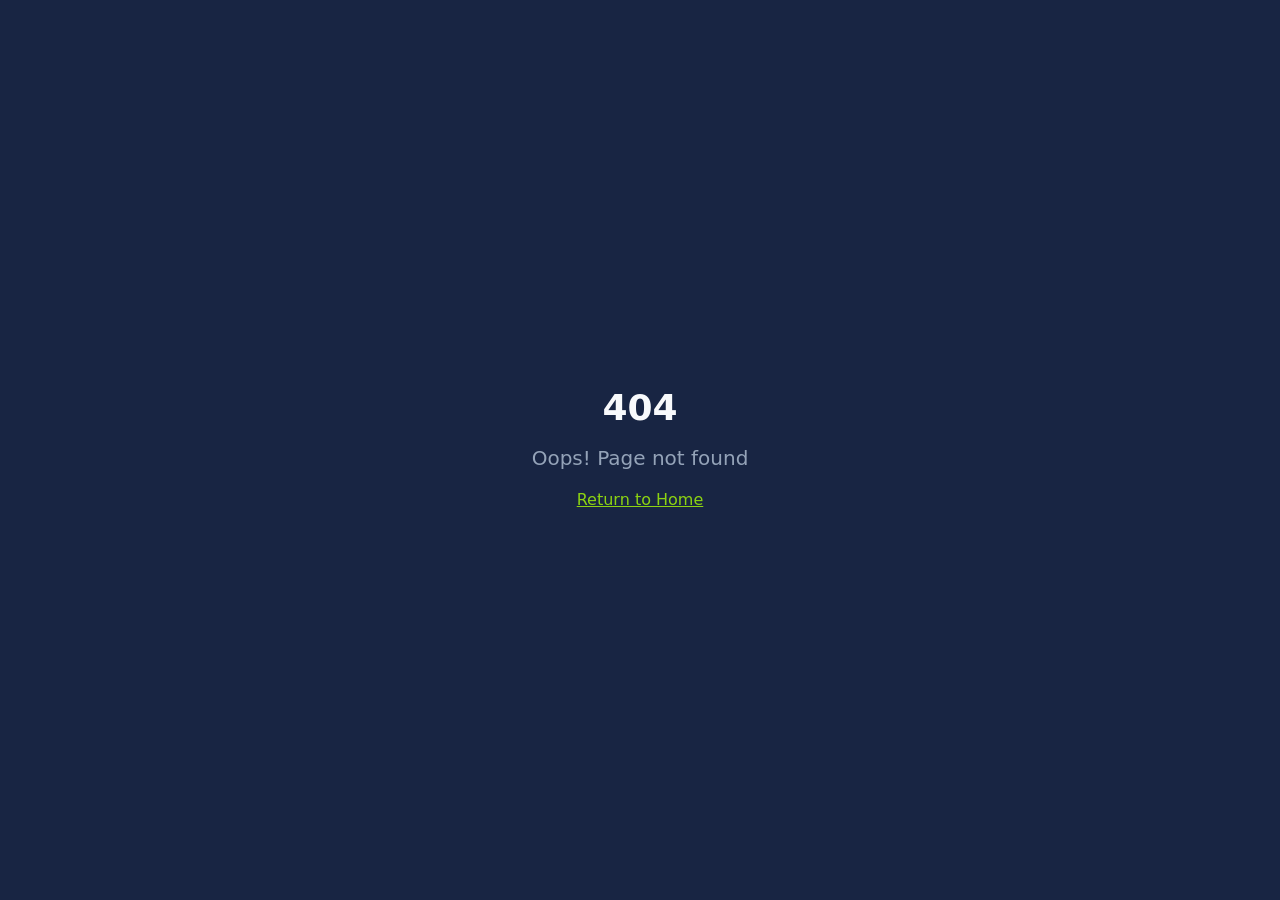
<file: index.html>
<!doctype html>
<html lang="en">
  <head>
    <!-- Basic -->
    <meta charset="UTF-8" />
    <meta name="viewport" content="width=device-width, initial-scale=1.0" />

    <title>EDC IIEST Shibpur | Entrepreneurship Development Cell</title>

    <meta
      name="description"
      content="Entrepreneurship Development Cell (EDC) IIEST Shibpur fosters innovation, startups, and entrepreneurial culture through events, workshops, competitions, and industry collaborations."
    />
    <meta name="author" content="EDC IIEST Shibpur" />

    <!-- SEO -->
    <meta
      name="keywords"
      content="EDC IIEST, IIEST Shibpur, Entrepreneurship Cell, Startup Cell, Innovation, Business, College Entrepreneurship, E-Cell"
    />
    <meta name="robots" content="index, follow" />

    <!-- Open Graph (Facebook, LinkedIn, WhatsApp) -->
    <meta property="og:title" content="EDC IIEST Shibpur | Entrepreneurship Development Cell" />
    <meta
      property="og:description"
      content="Driving innovation and entrepreneurship at IIEST Shibpur through events, startup initiatives, and industry exposure."
    />
    <meta property="og:type" content="website" />
    <meta property="og:url" content="https://edciiests.in" />
    <meta property="og:image" content="https://edciiests.in/og-image.jpg" />

    <!-- Twitter / X -->
    <meta name="twitter:card" content="summary_large_image" />
    <meta name="twitter:title" content="EDC IIEST Shibpur" />
    <meta
      name="twitter:description"
      content="Entrepreneurship Development Cell of IIEST Shibpur — building founders, startups, and leaders."
    />
    <meta name="twitter:image" content="https://edciiests.in/og-image.jpg" />

    <!-- Favicon (recommended) -->
    <link rel="icon" type="image/png" href="/edc-logo.ico" />

    <!-- Theme color (mobile browsers) -->
    <meta name="theme-color" content="#0f172a" />
    <script type="module" crossorigin src="/assets/index-DJQEB1Jd.js"></script>
    <link rel="stylesheet" crossorigin href="/assets/index-BbGL5NnT.css">
  </head>

  <body>
    <div id="root"></div>
  </body>
</html>
</file>
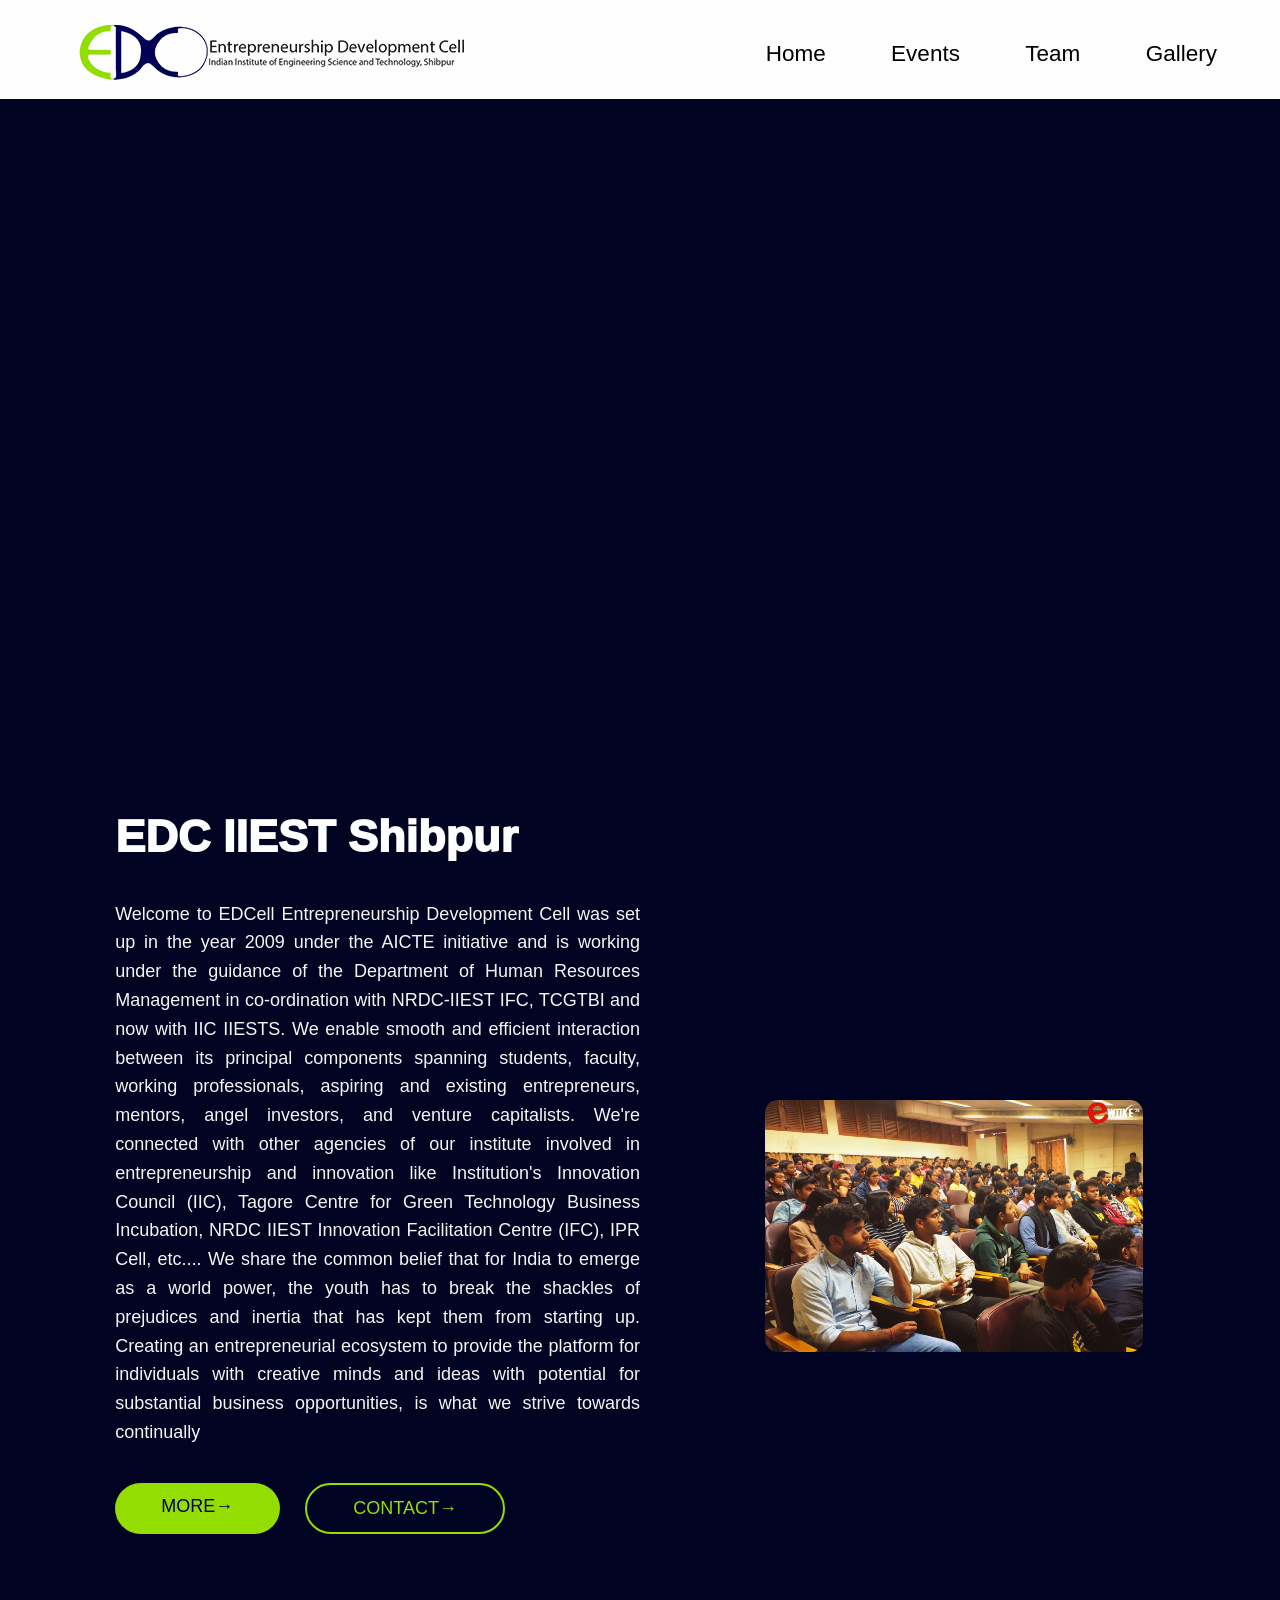
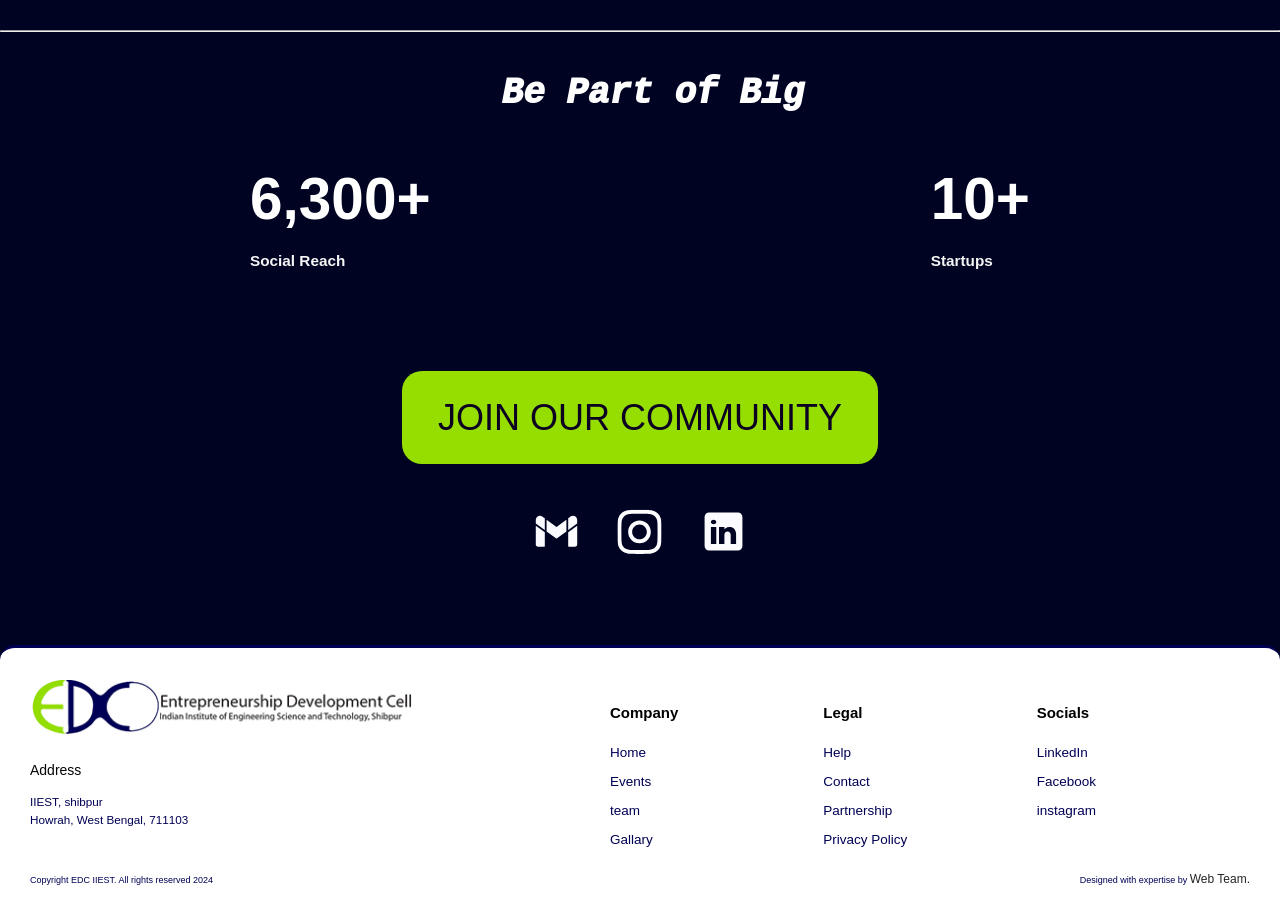
<file: prev/index.html>
<!DOCTYPE html>
<html lang="en">
<head>
    <meta charset="UTF-8">
    <meta name="viewport" content="width=device-width, initial-scale=1.0">
    <title>Document</title>
    <link rel="stylesheet" href="footer.css">
    <link rel="stylesheet" href="nav.css">
    <link rel="stylesheet" href="hero.css">
    <link rel="stylesheet" href="infopage.css">
    <link rel="stylesheet" href="getstarted.css">


</head>
<style>
  .countDiv {
  display: flex;
 
  justify-content: space-around;
  
}

.counter {
  display: flex;
  flex-direction: column;
  font-size: 6.5rem;
  font-weight: bold;
  color: white;
}

.sub-countDiv {
  display: flex;
  flex-direction: column;
}
 body{
  background: rgb(0, 4, 34);
 }
</style>
<body>

    <nav class="nav">
        <div class="container">
            <div class="logo">
                <img id="navbar-logo-image"src="logo.png" alt="logo">
                
            </div>
            <div id="mainListDiv" class="main_list">
                <ul class="navlinks">
                    <li><a href="/">Home</a></li>
                    <li><a href="/events.html">Events</a></li>
                    <li><a href="/team.html">Team</a></li>
                    <li><a href="/gallary.html">Gallery</a></li>
                    <!-- <li><a href="/blog">Explore</a></li> -->
                   
                </ul>
            </div>
        </div>
            <span class="navTrigger">
                <i></i>
                <i></i>
                <i></i>
            </span>
        
    </nav>
    <section class="hero">
        <video src="video.mp4" autoplay muted playsinline loop="false"></video>
  <!-- <button class="button-10" role="button">Button 10</button> -->
       
        

    </section>


   
<div class="infopage">
    <div class="outerbox">
        
        <div class="infobox">

            <div class="infobox-right">

                <div class="info-rightbox-subheading">
                    EDC IIEST Shibpur

                </div>
                <div class="info-rightbox-text">
                  Welcome to EDCell
                  Entrepreneurship Development Cell was set up in the year 2009 under the AICTE initiative and is working under the guidance of the Department of Human Resources Management in co-ordination with NRDC-IIEST IFC, TCGTBI and now with IIC IIESTS.
                  We enable smooth and efficient interaction between its principal components spanning students, faculty, working professionals, aspiring and existing entrepreneurs, mentors, angel investors, and venture capitalists. We're connected with other agencies of our institute involved in entrepreneurship and innovation like Institution's Innovation Council (IIC), Tagore Centre for Green Technology Business Incubation, NRDC IIEST Innovation Facilitation Centre (IFC), IPR Cell, etc....
                  We share the common belief that for India to emerge as a world power, the youth has to break the shackles of prejudices and inertia that has kept them from starting up. Creating an entrepreneurial ecosystem to provide the platform for individuals with creative minds and ideas with potential for substantial business opportunities, is what we strive towards continually
                </div>
                <div class="info-rightbox-button-container">
                  <a class="info-rightbox-button" href="https://www.iiests.ac.in/IIEST/EDC" target="_blank">MORE&#x2192;</a>
                  <a class="info-rightbox-button1" href="mailto:iiests.edc@gmail.com" target="_blank">CONTACT&#x2192;</a>
                  
              </div>

            </div>

            <div class="infobox-left">
                <div class="infovideo">
                    <img src="infopage.jpg" alt="">

                </div>
                <div class="infovideo-subheading">


                </div>

            </div>
        </div>
    </div>


</div>

<hr>

<br>
<br>
<div class="stats">
  <div class="info-rightbox-subheading"style="text-align: center; font-style: italic; font-family: 'Courier New', Courier, monospace; font-size: 4rem;">
     Be Part of Big

</div>
<br>
<br>
  <div class="countDiv">

    <div class="sub-countDiv" >
    <div class="counter" id="counter">0 +</div>
    <h3 style="color: whitesmoke ; font-size: 1.7rem; line-height: 0%;">Social Reach</h3>
  </div>

    <div class="sub-countDiv">
    <div class="counter" id="counter">10+</div>
    <h3 style="color: whitesmoke ; font-size: 1.7rem; line-height: 0%;">Startups</h3>
  </div>


  </div>
</div>



    
<div class="white" >

    <div class="white-container">
    <div class="white-box-left">
        <div class="header-box">
            JOIN OUR COMMUNITY
        </div>
        <div class="social-box">
            <a href="mailto:edc.iiests@gmail.com" target="_blank"><img src="gmail.svg" style="filter: invert(100%) sepia(100%) hue-rotate(180deg);" alt=""></a>
            <a href="https://www.linkedin.com/company/edciiests/" target="_blank" ><img src="insta.svg" style="filter: invert(100%) sepia(100%) hue-rotate(180deg);" alt=""></a>
            <a  href="https://www.instagram.com/edc.iiests/profilecard/?igsh=MTBpd2dkNDFwbXFybg==" target="_blank" ><img src="linkdin.svg" style="filter: invert(100%) sepia(100%) hue-rotate(180deg);" alt=""></a>
            <!-- <a  href="https://github.com/Lightscline" target="_blank"><img src="github.svg" alt=""></a> -->
        </div>

    </div>
    
    <!-- <div class="white-box-right">
        <div>
            <img src="network.png" alt="" class="network">
        </div>
</div> -->


</div>


    


<footer class="footer">
    <div class="footer__addr">
        <img src="logo.png" alt="">
      
          
      <h2>Address</h2>
      
      <address>        
    IIEST, shibpur<br>
        Howrah, West Bengal, 711103
      </address>
    </div>
    
    <ul class="footer__nav">
      <li class="nav__item">
        <h2 class="nav__title">Company</h2>
  
        <ul class="nav__ul">
          <li>
            <a href="/">Home</a>
          </li>
  
          <li>
            <a href="/events.html">Events</a>
          </li>
              
          <li>
            <a href="/team.html">team</a>
          </li>
  
          <li>
            <a href="/gallary.html">Gallary</a>
          </li>
          
        </ul>
      </li>
      
      <li class="nav__item ">
        <h2 class="nav__title">Legal</h2>
        
        <ul class="nav__ul">
          <li>
            <a href="mailto:iiests.edc@gmail.com">Help</a>
          </li>
          
          <li>
            <a href="mailto:iiests.edc@gmail.com">Contact</a>
          </li>
          
          <li>
            <a href="mailto:iiests.edc@gmail.com">Partnership</a>
          </li>
          
          <li>
            <a href="mailto:iiests.edc@gmail.com">Privacy Policy</a>
          </li>
          
        
        </ul>
      </li>
      
      <li class="nav__item">
        <h2 class="nav__title">Socials</h2>
        
        <ul class="nav__ul">
          <li>
            <a href="https://www.linkedin.com/company/edciiests/">LinkedIn</a>
          </li>
          
          <li>
            <a href="https://www.instagram.com/edc.iiests/profilecard/?igsh=MTBpd2dkNDFwbXFybg==">Facebook</a>
          </li>
          
          <li>
            <a href="https://www.instagram.com/edc.iiests/profilecard/?igsh=MTBpd2dkNDFwbXFybg==">instagram</a>
          </li>
        </ul>
      </li>
    </ul>
    
    <div class="legal">
      <p>Copyright EDC IIEST. All rights reserved 2024</p>

      <div class="legal__links">
        <span>Designed with expertise by <a href="https://www.linkedin.com/in/harshrjn/" style="color: #242424; font-size: 12px;">Web Team.</a></span>
      </div>
    </div>
  </footer>


  <script src="https://ajax.googleapis.com/ajax/libs/jquery/3.1.1/jquery.min.js"></script>
  <script src="nav.js"></script>

  
  <script src="counter.js"></script>


</body>
</html>
</file>
<file: assets/index-BbGL5NnT.css>
*,:before,:after{--tw-border-spacing-x: 0;--tw-border-spacing-y: 0;--tw-translate-x: 0;--tw-translate-y: 0;--tw-rotate: 0;--tw-skew-x: 0;--tw-skew-y: 0;--tw-scale-x: 1;--tw-scale-y: 1;--tw-pan-x: ;--tw-pan-y: ;--tw-pinch-zoom: ;--tw-scroll-snap-strictness: proximity;--tw-gradient-from-position: ;--tw-gradient-via-position: ;--tw-gradient-to-position: ;--tw-ordinal: ;--tw-slashed-zero: ;--tw-numeric-figure: ;--tw-numeric-spacing: ;--tw-numeric-fraction: ;--tw-ring-inset: ;--tw-ring-offset-width: 0px;--tw-ring-offset-color: #fff;--tw-ring-color: rgb(59 130 246 / .5);--tw-ring-offset-shadow: 0 0 #0000;--tw-ring-shadow: 0 0 #0000;--tw-shadow: 0 0 #0000;--tw-shadow-colored: 0 0 #0000;--tw-blur: ;--tw-brightness: ;--tw-contrast: ;--tw-grayscale: ;--tw-hue-rotate: ;--tw-invert: ;--tw-saturate: ;--tw-sepia: ;--tw-drop-shadow: ;--tw-backdrop-blur: ;--tw-backdrop-brightness: ;--tw-backdrop-contrast: ;--tw-backdrop-grayscale: ;--tw-backdrop-hue-rotate: ;--tw-backdrop-invert: ;--tw-backdrop-opacity: ;--tw-backdrop-saturate: ;--tw-backdrop-sepia: ;--tw-contain-size: ;--tw-contain-layout: ;--tw-contain-paint: ;--tw-contain-style: }::backdrop{--tw-border-spacing-x: 0;--tw-border-spacing-y: 0;--tw-translate-x: 0;--tw-translate-y: 0;--tw-rotate: 0;--tw-skew-x: 0;--tw-skew-y: 0;--tw-scale-x: 1;--tw-scale-y: 1;--tw-pan-x: ;--tw-pan-y: ;--tw-pinch-zoom: ;--tw-scroll-snap-strictness: proximity;--tw-gradient-from-position: ;--tw-gradient-via-position: ;--tw-gradient-to-position: ;--tw-ordinal: ;--tw-slashed-zero: ;--tw-numeric-figure: ;--tw-numeric-spacing: ;--tw-numeric-fraction: ;--tw-ring-inset: ;--tw-ring-offset-width: 0px;--tw-ring-offset-color: #fff;--tw-ring-color: rgb(59 130 246 / .5);--tw-ring-offset-shadow: 0 0 #0000;--tw-ring-shadow: 0 0 #0000;--tw-shadow: 0 0 #0000;--tw-shadow-colored: 0 0 #0000;--tw-blur: ;--tw-brightness: ;--tw-contrast: ;--tw-grayscale: ;--tw-hue-rotate: ;--tw-invert: ;--tw-saturate: ;--tw-sepia: ;--tw-drop-shadow: ;--tw-backdrop-blur: ;--tw-backdrop-brightness: ;--tw-backdrop-contrast: ;--tw-backdrop-grayscale: ;--tw-backdrop-hue-rotate: ;--tw-backdrop-invert: ;--tw-backdrop-opacity: ;--tw-backdrop-saturate: ;--tw-backdrop-sepia: ;--tw-contain-size: ;--tw-contain-layout: ;--tw-contain-paint: ;--tw-contain-style: }*,:before,:after{box-sizing:border-box;border-width:0;border-style:solid;border-color:#e5e7eb}:before,:after{--tw-content: ""}html,:host{line-height:1.5;-webkit-text-size-adjust:100%;-moz-tab-size:4;-o-tab-size:4;tab-size:4;font-family:ui-sans-serif,system-ui,sans-serif,"Apple Color Emoji","Segoe UI Emoji",Segoe UI Symbol,"Noto Color Emoji";font-feature-settings:normal;font-variation-settings:normal;-webkit-tap-highlight-color:transparent}body{margin:0;line-height:inherit}hr{height:0;color:inherit;border-top-width:1px}abbr:where([title]){-webkit-text-decoration:underline dotted;text-decoration:underline dotted}h1,h2,h3,h4,h5,h6{font-size:inherit;font-weight:inherit}a{color:inherit;text-decoration:inherit}b,strong{font-weight:bolder}code,kbd,samp,pre{font-family:ui-monospace,SFMono-Regular,Menlo,Monaco,Consolas,Liberation Mono,Courier New,monospace;font-feature-settings:normal;font-variation-settings:normal;font-size:1em}small{font-size:80%}sub,sup{font-size:75%;line-height:0;position:relative;vertical-align:baseline}sub{bottom:-.25em}sup{top:-.5em}table{text-indent:0;border-color:inherit;border-collapse:collapse}button,input,optgroup,select,textarea{font-family:inherit;font-feature-settings:inherit;font-variation-settings:inherit;font-size:100%;font-weight:inherit;line-height:inherit;letter-spacing:inherit;color:inherit;margin:0;padding:0}button,select{text-transform:none}button,input:where([type=button]),input:where([type=reset]),input:where([type=submit]){-webkit-appearance:button;background-color:transparent;background-image:none}:-moz-focusring{outline:auto}:-moz-ui-invalid{box-shadow:none}progress{vertical-align:baseline}::-webkit-inner-spin-button,::-webkit-outer-spin-button{height:auto}[type=search]{-webkit-appearance:textfield;outline-offset:-2px}::-webkit-search-decoration{-webkit-appearance:none}::-webkit-file-upload-button{-webkit-appearance:button;font:inherit}summary{display:list-item}blockquote,dl,dd,h1,h2,h3,h4,h5,h6,hr,figure,p,pre{margin:0}fieldset{margin:0;padding:0}legend{padding:0}ol,ul,menu{list-style:none;margin:0;padding:0}dialog{padding:0}textarea{resize:vertical}input::-moz-placeholder,textarea::-moz-placeholder{opacity:1;color:#9ca3af}input::placeholder,textarea::placeholder{opacity:1;color:#9ca3af}button,[role=button]{cursor:pointer}:disabled{cursor:default}img,svg,video,canvas,audio,iframe,embed,object{display:block;vertical-align:middle}img,video{max-width:100%;height:auto}[hidden]:where(:not([hidden=until-found])){display:none}:root{--background: 222 47% 11%;--foreground: 210 40% 98%;--card: 222 47% 14%;--card-foreground: 210 40% 98%;--popover: 222 47% 14%;--popover-foreground: 210 40% 98%;--primary: 82 84% 45%;--primary-foreground: 222 47% 11%;--secondary: 222 47% 18%;--secondary-foreground: 210 40% 98%;--muted: 222 47% 18%;--muted-foreground: 215 20% 65%;--accent: 82 84% 45%;--accent-foreground: 222 47% 11%;--destructive: 0 84% 60%;--destructive-foreground: 210 40% 98%;--border: 222 30% 25%;--input: 222 30% 25%;--ring: 82 84% 45%;--radius: .5rem;--sidebar-background: 222 47% 11%;--sidebar-foreground: 210 40% 98%;--sidebar-primary: 82 84% 45%;--sidebar-primary-foreground: 222 47% 11%;--sidebar-accent: 222 47% 18%;--sidebar-accent-foreground: 210 40% 98%;--sidebar-border: 222 30% 25%;--sidebar-ring: 82 84% 45%;--hero-overlay: 222 47% 11% / .7;--glow-primary: 82 84% 45% / .4;--gradient-hero: linear-gradient(180deg, hsl(222 47% 11% / 0) 0%, hsl(222 47% 11%) 100%)}.dark{--background: 222 47% 8%;--foreground: 210 40% 98%;--card: 222 47% 11%;--card-foreground: 210 40% 98%;--popover: 222 47% 11%;--popover-foreground: 210 40% 98%;--primary: 82 84% 50%;--primary-foreground: 222 47% 11%;--secondary: 222 47% 15%;--secondary-foreground: 210 40% 98%;--muted: 222 47% 15%;--muted-foreground: 215 20% 65%;--accent: 82 84% 50%;--accent-foreground: 222 47% 11%;--destructive: 0 62% 30%;--destructive-foreground: 210 40% 98%;--border: 222 30% 20%;--input: 222 30% 20%;--ring: 82 84% 50%;--sidebar-background: 222 47% 8%;--sidebar-foreground: 210 40% 98%;--sidebar-primary: 82 84% 50%;--sidebar-primary-foreground: 222 47% 11%;--sidebar-accent: 222 47% 15%;--sidebar-accent-foreground: 210 40% 98%;--sidebar-border: 222 30% 20%;--sidebar-ring: 82 84% 50%}*{border-color:hsl(var(--border))}body{background-color:hsl(var(--background));color:hsl(var(--foreground));-webkit-font-smoothing:antialiased;-moz-osx-font-smoothing:grayscale}.container{width:100%;margin-right:auto;margin-left:auto;padding-right:2rem;padding-left:2rem}@media (min-width: 1400px){.container{max-width:1400px}}.sr-only{position:absolute;width:1px;height:1px;padding:0;margin:-1px;overflow:hidden;clip:rect(0,0,0,0);white-space:nowrap;border-width:0}.pointer-events-none{pointer-events:none}.pointer-events-auto{pointer-events:auto}.visible{visibility:visible}.invisible{visibility:hidden}.fixed{position:fixed}.absolute{position:absolute}.relative{position:relative}.inset-0{top:0;right:0;bottom:0;left:0}.inset-x-0{left:0;right:0}.inset-y-0{top:0;bottom:0}.-bottom-12{bottom:-3rem}.-bottom-6{bottom:-1.5rem}.-left-12{left:-3rem}.-left-6{left:-1.5rem}.-right-12{right:-3rem}.-right-6{right:-1.5rem}.-top-12{top:-3rem}.-top-6{top:-1.5rem}.bottom-0{bottom:0}.bottom-8{bottom:2rem}.left-0{left:0}.left-1{left:.25rem}.left-1\/2{left:50%}.left-1\/4{left:25%}.left-2{left:.5rem}.left-4{left:1rem}.left-\[50\%\]{left:50%}.right-0{right:0}.right-1{right:.25rem}.right-1\/4{right:25%}.right-2{right:.5rem}.right-3{right:.75rem}.right-4{right:1rem}.top-0{top:0}.top-1\.5{top:.375rem}.top-1\/2{top:50%}.top-2{top:.5rem}.top-3\.5{top:.875rem}.top-4{top:1rem}.top-\[1px\]{top:1px}.top-\[50\%\]{top:50%}.top-\[60\%\]{top:60%}.top-full{top:100%}.z-10{z-index:10}.z-20{z-index:20}.z-50{z-index:50}.z-\[100\]{z-index:100}.z-\[1\]{z-index:1}.-mx-1{margin-left:-.25rem;margin-right:-.25rem}.mx-2{margin-left:.5rem;margin-right:.5rem}.mx-3\.5{margin-left:.875rem;margin-right:.875rem}.mx-auto{margin-left:auto;margin-right:auto}.my-0\.5{margin-top:.125rem;margin-bottom:.125rem}.my-1{margin-top:.25rem;margin-bottom:.25rem}.-ml-4{margin-left:-1rem}.-mt-4{margin-top:-1rem}.mb-1{margin-bottom:.25rem}.mb-10{margin-bottom:2.5rem}.mb-12{margin-bottom:3rem}.mb-2{margin-bottom:.5rem}.mb-3{margin-bottom:.75rem}.mb-4{margin-bottom:1rem}.mb-6{margin-bottom:1.5rem}.mb-8{margin-bottom:2rem}.ml-1{margin-left:.25rem}.ml-2{margin-left:.5rem}.ml-auto{margin-left:auto}.mr-2{margin-right:.5rem}.mt-0\.5{margin-top:.125rem}.mt-1\.5{margin-top:.375rem}.mt-10{margin-top:2.5rem}.mt-2{margin-top:.5rem}.mt-24{margin-top:6rem}.mt-4{margin-top:1rem}.mt-8{margin-top:2rem}.mt-auto{margin-top:auto}.line-clamp-3{overflow:hidden;display:-webkit-box;-webkit-box-orient:vertical;-webkit-line-clamp:3}.line-clamp-4{overflow:hidden;display:-webkit-box;-webkit-box-orient:vertical;-webkit-line-clamp:4}.block{display:block}.inline-block{display:inline-block}.flex{display:flex}.inline-flex{display:inline-flex}.table{display:table}.grid{display:grid}.hidden{display:none}.aspect-\[3\/4\]{aspect-ratio:3/4}.aspect-square{aspect-ratio:1 / 1}.aspect-video{aspect-ratio:16 / 9}.size-4{width:1rem;height:1rem}.h-1\.5{height:.375rem}.h-10{height:2.5rem}.h-11{height:2.75rem}.h-12{height:3rem}.h-16{height:4rem}.h-2{height:.5rem}.h-2\.5{height:.625rem}.h-20{height:5rem}.h-24{height:6rem}.h-3{height:.75rem}.h-3\.5{height:.875rem}.h-32{height:8rem}.h-4{height:1rem}.h-48{height:12rem}.h-5{height:1.25rem}.h-6{height:1.5rem}.h-64{height:16rem}.h-7{height:1.75rem}.h-8{height:2rem}.h-80{height:20rem}.h-9{height:2.25rem}.h-96{height:24rem}.h-\[1px\]{height:1px}.h-\[500px\]{height:500px}.h-\[var\(--radix-navigation-menu-viewport-height\)\]{height:var(--radix-navigation-menu-viewport-height)}.h-\[var\(--radix-select-trigger-height\)\]{height:var(--radix-select-trigger-height)}.h-auto{height:auto}.h-full{height:100%}.h-px{height:1px}.h-svh{height:100svh}.max-h-96{max-height:24rem}.max-h-\[300px\]{max-height:300px}.max-h-\[85vh\]{max-height:85vh}.max-h-screen{max-height:100vh}.min-h-0{min-height:0px}.min-h-\[80px\]{min-height:80px}.min-h-screen{min-height:100vh}.min-h-svh{min-height:100svh}.w-0{width:0px}.w-1{width:.25rem}.w-1\.5{width:.375rem}.w-10{width:2.5rem}.w-11{width:2.75rem}.w-12{width:3rem}.w-16{width:4rem}.w-2{width:.5rem}.w-2\.5{width:.625rem}.w-20{width:5rem}.w-24{width:6rem}.w-3{width:.75rem}.w-3\.5{width:.875rem}.w-3\/4{width:75%}.w-32{width:8rem}.w-4{width:1rem}.w-5{width:1.25rem}.w-6{width:1.5rem}.w-64{width:16rem}.w-7{width:1.75rem}.w-72{width:18rem}.w-8{width:2rem}.w-9{width:2.25rem}.w-96{width:24rem}.w-\[--sidebar-width\]{width:var(--sidebar-width)}.w-\[100px\]{width:100px}.w-\[1px\]{width:1px}.w-auto{width:auto}.w-full{width:100%}.w-max{width:-moz-max-content;width:max-content}.w-px{width:1px}.min-w-0{min-width:0px}.min-w-5{min-width:1.25rem}.min-w-\[12rem\]{min-width:12rem}.min-w-\[8rem\]{min-width:8rem}.min-w-\[var\(--radix-select-trigger-width\)\]{min-width:var(--radix-select-trigger-width)}.max-w-2xl{max-width:42rem}.max-w-3xl{max-width:48rem}.max-w-5xl{max-width:64rem}.max-w-\[--skeleton-width\]{max-width:var(--skeleton-width)}.max-w-full{max-width:100%}.max-w-lg{max-width:32rem}.max-w-max{max-width:-moz-max-content;max-width:max-content}.max-w-xl{max-width:36rem}.flex-1{flex:1 1 0%}.flex-shrink-0,.shrink-0{flex-shrink:0}.grow{flex-grow:1}.grow-0{flex-grow:0}.basis-full{flex-basis:100%}.caption-bottom{caption-side:bottom}.border-collapse{border-collapse:collapse}.-translate-x-1\/2{--tw-translate-x: -50%;transform:translate(var(--tw-translate-x),var(--tw-translate-y)) rotate(var(--tw-rotate)) skew(var(--tw-skew-x)) skewY(var(--tw-skew-y)) scaleX(var(--tw-scale-x)) scaleY(var(--tw-scale-y))}.-translate-x-48{--tw-translate-x: -12rem;transform:translate(var(--tw-translate-x),var(--tw-translate-y)) rotate(var(--tw-rotate)) skew(var(--tw-skew-x)) skewY(var(--tw-skew-y)) scaleX(var(--tw-scale-x)) scaleY(var(--tw-scale-y))}.-translate-x-px{--tw-translate-x: -1px;transform:translate(var(--tw-translate-x),var(--tw-translate-y)) rotate(var(--tw-rotate)) skew(var(--tw-skew-x)) skewY(var(--tw-skew-y)) scaleX(var(--tw-scale-x)) scaleY(var(--tw-scale-y))}.-translate-y-1\/2{--tw-translate-y: -50%;transform:translate(var(--tw-translate-x),var(--tw-translate-y)) rotate(var(--tw-rotate)) skew(var(--tw-skew-x)) skewY(var(--tw-skew-y)) scaleX(var(--tw-scale-x)) scaleY(var(--tw-scale-y))}.translate-x-48{--tw-translate-x: 12rem;transform:translate(var(--tw-translate-x),var(--tw-translate-y)) rotate(var(--tw-rotate)) skew(var(--tw-skew-x)) skewY(var(--tw-skew-y)) scaleX(var(--tw-scale-x)) scaleY(var(--tw-scale-y))}.translate-x-\[-50\%\]{--tw-translate-x: -50%;transform:translate(var(--tw-translate-x),var(--tw-translate-y)) rotate(var(--tw-rotate)) skew(var(--tw-skew-x)) skewY(var(--tw-skew-y)) scaleX(var(--tw-scale-x)) scaleY(var(--tw-scale-y))}.translate-x-px{--tw-translate-x: 1px;transform:translate(var(--tw-translate-x),var(--tw-translate-y)) rotate(var(--tw-rotate)) skew(var(--tw-skew-x)) skewY(var(--tw-skew-y)) scaleX(var(--tw-scale-x)) scaleY(var(--tw-scale-y))}.translate-y-\[-50\%\]{--tw-translate-y: -50%;transform:translate(var(--tw-translate-x),var(--tw-translate-y)) rotate(var(--tw-rotate)) skew(var(--tw-skew-x)) skewY(var(--tw-skew-y)) scaleX(var(--tw-scale-x)) scaleY(var(--tw-scale-y))}.rotate-45{--tw-rotate: 45deg;transform:translate(var(--tw-translate-x),var(--tw-translate-y)) rotate(var(--tw-rotate)) skew(var(--tw-skew-x)) skewY(var(--tw-skew-y)) scaleX(var(--tw-scale-x)) scaleY(var(--tw-scale-y))}.rotate-90{--tw-rotate: 90deg;transform:translate(var(--tw-translate-x),var(--tw-translate-y)) rotate(var(--tw-rotate)) skew(var(--tw-skew-x)) skewY(var(--tw-skew-y)) scaleX(var(--tw-scale-x)) scaleY(var(--tw-scale-y))}.scale-100{--tw-scale-x: 1;--tw-scale-y: 1;transform:translate(var(--tw-translate-x),var(--tw-translate-y)) rotate(var(--tw-rotate)) skew(var(--tw-skew-x)) skewY(var(--tw-skew-y)) scaleX(var(--tw-scale-x)) scaleY(var(--tw-scale-y))}.scale-75{--tw-scale-x: .75;--tw-scale-y: .75;transform:translate(var(--tw-translate-x),var(--tw-translate-y)) rotate(var(--tw-rotate)) skew(var(--tw-skew-x)) skewY(var(--tw-skew-y)) scaleX(var(--tw-scale-x)) scaleY(var(--tw-scale-y))}.transform{transform:translate(var(--tw-translate-x),var(--tw-translate-y)) rotate(var(--tw-rotate)) skew(var(--tw-skew-x)) skewY(var(--tw-skew-y)) scaleX(var(--tw-scale-x)) scaleY(var(--tw-scale-y))}@keyframes bounce{0%,to{transform:translateY(-25%);animation-timing-function:cubic-bezier(.8,0,1,1)}50%{transform:none;animation-timing-function:cubic-bezier(0,0,.2,1)}}.animate-bounce{animation:bounce 1s infinite}@keyframes pulse{50%{opacity:.5}}.animate-pulse{animation:pulse 2s cubic-bezier(.4,0,.6,1) infinite}.cursor-default{cursor:default}.cursor-pointer{cursor:pointer}.touch-none{touch-action:none}.select-none{-webkit-user-select:none;-moz-user-select:none;user-select:none}.list-none{list-style-type:none}.columns-1{-moz-columns:1;columns:1}.break-inside-avoid{-moz-column-break-inside:avoid;break-inside:avoid}.grid-cols-1{grid-template-columns:repeat(1,minmax(0,1fr))}.grid-cols-2{grid-template-columns:repeat(2,minmax(0,1fr))}.flex-row{flex-direction:row}.flex-col{flex-direction:column}.flex-col-reverse{flex-direction:column-reverse}.flex-wrap{flex-wrap:wrap}.items-start{align-items:flex-start}.items-end{align-items:flex-end}.items-center{align-items:center}.items-stretch{align-items:stretch}.justify-center{justify-content:center}.justify-between{justify-content:space-between}.gap-1{gap:.25rem}.gap-1\.5{gap:.375rem}.gap-12{gap:3rem}.gap-2{gap:.5rem}.gap-3{gap:.75rem}.gap-4{gap:1rem}.gap-6{gap:1.5rem}.gap-8{gap:2rem}.space-x-1>:not([hidden])~:not([hidden]){--tw-space-x-reverse: 0;margin-right:calc(.25rem * var(--tw-space-x-reverse));margin-left:calc(.25rem * calc(1 - var(--tw-space-x-reverse)))}.space-x-4>:not([hidden])~:not([hidden]){--tw-space-x-reverse: 0;margin-right:calc(1rem * var(--tw-space-x-reverse));margin-left:calc(1rem * calc(1 - var(--tw-space-x-reverse)))}.space-y-1>:not([hidden])~:not([hidden]){--tw-space-y-reverse: 0;margin-top:calc(.25rem * calc(1 - var(--tw-space-y-reverse)));margin-bottom:calc(.25rem * var(--tw-space-y-reverse))}.space-y-1\.5>:not([hidden])~:not([hidden]){--tw-space-y-reverse: 0;margin-top:calc(.375rem * calc(1 - var(--tw-space-y-reverse)));margin-bottom:calc(.375rem * var(--tw-space-y-reverse))}.space-y-2>:not([hidden])~:not([hidden]){--tw-space-y-reverse: 0;margin-top:calc(.5rem * calc(1 - var(--tw-space-y-reverse)));margin-bottom:calc(.5rem * var(--tw-space-y-reverse))}.space-y-3>:not([hidden])~:not([hidden]){--tw-space-y-reverse: 0;margin-top:calc(.75rem * calc(1 - var(--tw-space-y-reverse)));margin-bottom:calc(.75rem * var(--tw-space-y-reverse))}.space-y-4>:not([hidden])~:not([hidden]){--tw-space-y-reverse: 0;margin-top:calc(1rem * calc(1 - var(--tw-space-y-reverse)));margin-bottom:calc(1rem * var(--tw-space-y-reverse))}.space-y-6>:not([hidden])~:not([hidden]){--tw-space-y-reverse: 0;margin-top:calc(1.5rem * calc(1 - var(--tw-space-y-reverse)));margin-bottom:calc(1.5rem * var(--tw-space-y-reverse))}.overflow-auto{overflow:auto}.overflow-hidden{overflow:hidden}.overflow-y-auto{overflow-y:auto}.overflow-x-hidden{overflow-x:hidden}.whitespace-nowrap{white-space:nowrap}.break-words{overflow-wrap:break-word}.rounded-2xl{border-radius:1rem}.rounded-\[2px\]{border-radius:2px}.rounded-\[inherit\]{border-radius:inherit}.rounded-full{border-radius:9999px}.rounded-lg{border-radius:var(--radius)}.rounded-md{border-radius:calc(var(--radius) - 2px)}.rounded-sm{border-radius:calc(var(--radius) - 4px)}.rounded-xl{border-radius:.75rem}.rounded-t-\[10px\]{border-top-left-radius:10px;border-top-right-radius:10px}.rounded-tl-sm{border-top-left-radius:calc(var(--radius) - 4px)}.border{border-width:1px}.border-2{border-width:2px}.border-\[1\.5px\]{border-width:1.5px}.border-y{border-top-width:1px;border-bottom-width:1px}.border-b{border-bottom-width:1px}.border-l{border-left-width:1px}.border-r{border-right-width:1px}.border-t{border-top-width:1px}.border-dashed{border-style:dashed}.border-\[--color-border\]{border-color:var(--color-border)}.border-border{border-color:hsl(var(--border))}.border-border\/50{border-color:hsl(var(--border) / .5)}.border-destructive{border-color:hsl(var(--destructive))}.border-destructive\/50{border-color:hsl(var(--destructive) / .5)}.border-input{border-color:hsl(var(--input))}.border-primary{border-color:hsl(var(--primary))}.border-primary\/50{border-color:hsl(var(--primary) / .5)}.border-sidebar-border{border-color:hsl(var(--sidebar-border))}.border-transparent{border-color:transparent}.border-l-transparent{border-left-color:transparent}.border-t-transparent{border-top-color:transparent}.bg-\[--color-bg\]{background-color:var(--color-bg)}.bg-accent{background-color:hsl(var(--accent))}.bg-background{background-color:hsl(var(--background))}.bg-background\/70{background-color:hsl(var(--background) / .7)}.bg-background\/95{background-color:hsl(var(--background) / .95)}.bg-black\/80{background-color:#000c}.bg-border{background-color:hsl(var(--border))}.bg-card{background-color:hsl(var(--card))}.bg-card\/80{background-color:hsl(var(--card) / .8)}.bg-card\/95{background-color:hsl(var(--card) / .95)}.bg-destructive{background-color:hsl(var(--destructive))}.bg-foreground{background-color:hsl(var(--foreground))}.bg-foreground\/95{background-color:hsl(var(--foreground) / .95)}.bg-muted{background-color:hsl(var(--muted))}.bg-muted-foreground\/30{background-color:hsl(var(--muted-foreground) / .3)}.bg-muted\/50{background-color:hsl(var(--muted) / .5)}.bg-popover{background-color:hsl(var(--popover))}.bg-primary{background-color:hsl(var(--primary))}.bg-primary\/10{background-color:hsl(var(--primary) / .1)}.bg-primary\/20{background-color:hsl(var(--primary) / .2)}.bg-primary\/30{background-color:hsl(var(--primary) / .3)}.bg-secondary{background-color:hsl(var(--secondary))}.bg-sidebar{background-color:hsl(var(--sidebar-background))}.bg-sidebar-border{background-color:hsl(var(--sidebar-border))}.bg-transparent{background-color:transparent}.bg-gradient-to-t{background-image:linear-gradient(to top,var(--tw-gradient-stops))}.from-background{--tw-gradient-from: hsl(var(--background)) var(--tw-gradient-from-position);--tw-gradient-to: hsl(var(--background) / 0) var(--tw-gradient-to-position);--tw-gradient-stops: var(--tw-gradient-from), var(--tw-gradient-to)}.via-background\/50{--tw-gradient-to: hsl(var(--background) / 0) var(--tw-gradient-to-position);--tw-gradient-stops: var(--tw-gradient-from), hsl(var(--background) / .5) var(--tw-gradient-via-position), var(--tw-gradient-to)}.to-transparent{--tw-gradient-to: transparent var(--tw-gradient-to-position)}.fill-current{fill:currentColor}.object-cover{-o-object-fit:cover;object-fit:cover}.p-0{padding:0}.p-1{padding:.25rem}.p-2{padding:.5rem}.p-3{padding:.75rem}.p-4{padding:1rem}.p-6{padding:1.5rem}.p-8{padding:2rem}.p-\[1px\]{padding:1px}.px-1{padding-left:.25rem;padding-right:.25rem}.px-10{padding-left:2.5rem;padding-right:2.5rem}.px-2{padding-left:.5rem;padding-right:.5rem}.px-2\.5{padding-left:.625rem;padding-right:.625rem}.px-3{padding-left:.75rem;padding-right:.75rem}.px-4{padding-left:1rem;padding-right:1rem}.px-5{padding-left:1.25rem;padding-right:1.25rem}.px-6{padding-left:1.5rem;padding-right:1.5rem}.px-8{padding-left:2rem;padding-right:2rem}.py-0\.5{padding-top:.125rem;padding-bottom:.125rem}.py-1{padding-top:.25rem;padding-bottom:.25rem}.py-1\.5{padding-top:.375rem;padding-bottom:.375rem}.py-12{padding-top:3rem;padding-bottom:3rem}.py-16{padding-top:4rem;padding-bottom:4rem}.py-2{padding-top:.5rem;padding-bottom:.5rem}.py-20{padding-top:5rem;padding-bottom:5rem}.py-3{padding-top:.75rem;padding-bottom:.75rem}.py-4{padding-top:1rem;padding-bottom:1rem}.py-6{padding-top:1.5rem;padding-bottom:1.5rem}.pb-12{padding-bottom:3rem}.pb-20{padding-bottom:5rem}.pb-3{padding-bottom:.75rem}.pb-4{padding-bottom:1rem}.pb-8{padding-bottom:2rem}.pl-2\.5{padding-left:.625rem}.pl-4{padding-left:1rem}.pl-8{padding-left:2rem}.pr-2{padding-right:.5rem}.pr-2\.5{padding-right:.625rem}.pr-8{padding-right:2rem}.pt-0{padding-top:0}.pt-1{padding-top:.25rem}.pt-28{padding-top:7rem}.pt-3{padding-top:.75rem}.pt-4{padding-top:1rem}.text-left{text-align:left}.text-center{text-align:center}.align-middle{vertical-align:middle}.font-mono{font-family:ui-monospace,SFMono-Regular,Menlo,Monaco,Consolas,Liberation Mono,Courier New,monospace}.text-2xl{font-size:1.5rem;line-height:2rem}.text-3xl{font-size:1.875rem;line-height:2.25rem}.text-4xl{font-size:2.25rem;line-height:2.5rem}.text-\[0\.8rem\]{font-size:.8rem}.text-base{font-size:1rem;line-height:1.5rem}.text-lg{font-size:1.125rem;line-height:1.75rem}.text-sm{font-size:.875rem;line-height:1.25rem}.text-xl{font-size:1.25rem;line-height:1.75rem}.text-xs{font-size:.75rem;line-height:1rem}.font-bold{font-weight:700}.font-medium{font-weight:500}.font-normal{font-weight:400}.font-semibold{font-weight:600}.capitalize{text-transform:capitalize}.tabular-nums{--tw-numeric-spacing: tabular-nums;font-variant-numeric:var(--tw-ordinal) var(--tw-slashed-zero) var(--tw-numeric-figure) var(--tw-numeric-spacing) var(--tw-numeric-fraction)}.leading-none{line-height:1}.leading-tight{line-height:1.25}.tracking-tight{letter-spacing:-.025em}.tracking-wider{letter-spacing:.05em}.tracking-widest{letter-spacing:.1em}.text-accent-foreground{color:hsl(var(--accent-foreground))}.text-card-foreground{color:hsl(var(--card-foreground))}.text-current{color:currentColor}.text-destructive{color:hsl(var(--destructive))}.text-destructive-foreground{color:hsl(var(--destructive-foreground))}.text-foreground{color:hsl(var(--foreground))}.text-foreground\/50{color:hsl(var(--foreground) / .5)}.text-muted-foreground{color:hsl(var(--muted-foreground))}.text-popover-foreground{color:hsl(var(--popover-foreground))}.text-primary{color:hsl(var(--primary))}.text-primary-foreground{color:hsl(var(--primary-foreground))}.text-secondary-foreground{color:hsl(var(--secondary-foreground))}.text-sidebar-foreground{color:hsl(var(--sidebar-foreground))}.text-sidebar-foreground\/70{color:hsl(var(--sidebar-foreground) / .7)}.underline{text-decoration-line:underline}.underline-offset-4{text-underline-offset:4px}.opacity-0{opacity:0}.opacity-100{opacity:1}.opacity-30{opacity:.3}.opacity-5{opacity:.05}.opacity-50{opacity:.5}.opacity-60{opacity:.6}.opacity-70{opacity:.7}.opacity-90{opacity:.9}.shadow-2xl{--tw-shadow: 0 25px 50px -12px rgb(0 0 0 / .25);--tw-shadow-colored: 0 25px 50px -12px var(--tw-shadow-color);box-shadow:var(--tw-ring-offset-shadow, 0 0 #0000),var(--tw-ring-shadow, 0 0 #0000),var(--tw-shadow)}.shadow-\[0_0_0_1px_hsl\(var\(--sidebar-border\)\)\]{--tw-shadow: 0 0 0 1px hsl(var(--sidebar-border));--tw-shadow-colored: 0 0 0 1px var(--tw-shadow-color);box-shadow:var(--tw-ring-offset-shadow, 0 0 #0000),var(--tw-ring-shadow, 0 0 #0000),var(--tw-shadow)}.shadow-lg{--tw-shadow: 0 10px 15px -3px rgb(0 0 0 / .1), 0 4px 6px -4px rgb(0 0 0 / .1);--tw-shadow-colored: 0 10px 15px -3px var(--tw-shadow-color), 0 4px 6px -4px var(--tw-shadow-color);box-shadow:var(--tw-ring-offset-shadow, 0 0 #0000),var(--tw-ring-shadow, 0 0 #0000),var(--tw-shadow)}.shadow-md{--tw-shadow: 0 4px 6px -1px rgb(0 0 0 / .1), 0 2px 4px -2px rgb(0 0 0 / .1);--tw-shadow-colored: 0 4px 6px -1px var(--tw-shadow-color), 0 2px 4px -2px var(--tw-shadow-color);box-shadow:var(--tw-ring-offset-shadow, 0 0 #0000),var(--tw-ring-shadow, 0 0 #0000),var(--tw-shadow)}.shadow-none{--tw-shadow: 0 0 #0000;--tw-shadow-colored: 0 0 #0000;box-shadow:var(--tw-ring-offset-shadow, 0 0 #0000),var(--tw-ring-shadow, 0 0 #0000),var(--tw-shadow)}.shadow-sm{--tw-shadow: 0 1px 2px 0 rgb(0 0 0 / .05);--tw-shadow-colored: 0 1px 2px 0 var(--tw-shadow-color);box-shadow:var(--tw-ring-offset-shadow, 0 0 #0000),var(--tw-ring-shadow, 0 0 #0000),var(--tw-shadow)}.shadow-xl{--tw-shadow: 0 20px 25px -5px rgb(0 0 0 / .1), 0 8px 10px -6px rgb(0 0 0 / .1);--tw-shadow-colored: 0 20px 25px -5px var(--tw-shadow-color), 0 8px 10px -6px var(--tw-shadow-color);box-shadow:var(--tw-ring-offset-shadow, 0 0 #0000),var(--tw-ring-shadow, 0 0 #0000),var(--tw-shadow)}.shadow-primary\/10{--tw-shadow-color: hsl(var(--primary) / .1);--tw-shadow: var(--tw-shadow-colored)}.shadow-primary\/5{--tw-shadow-color: hsl(var(--primary) / .05);--tw-shadow: var(--tw-shadow-colored)}.outline-none{outline:2px solid transparent;outline-offset:2px}.outline{outline-style:solid}.ring-0{--tw-ring-offset-shadow: var(--tw-ring-inset) 0 0 0 var(--tw-ring-offset-width) var(--tw-ring-offset-color);--tw-ring-shadow: var(--tw-ring-inset) 0 0 0 calc(0px + var(--tw-ring-offset-width)) var(--tw-ring-color);box-shadow:var(--tw-ring-offset-shadow),var(--tw-ring-shadow),var(--tw-shadow, 0 0 #0000)}.ring-2{--tw-ring-offset-shadow: var(--tw-ring-inset) 0 0 0 var(--tw-ring-offset-width) var(--tw-ring-offset-color);--tw-ring-shadow: var(--tw-ring-inset) 0 0 0 calc(2px + var(--tw-ring-offset-width)) var(--tw-ring-color);box-shadow:var(--tw-ring-offset-shadow),var(--tw-ring-shadow),var(--tw-shadow, 0 0 #0000)}.ring-ring{--tw-ring-color: hsl(var(--ring))}.ring-sidebar-ring{--tw-ring-color: hsl(var(--sidebar-ring))}.ring-offset-background{--tw-ring-offset-color: hsl(var(--background))}.blur-2xl{--tw-blur: blur(40px);filter:var(--tw-blur) var(--tw-brightness) var(--tw-contrast) var(--tw-grayscale) var(--tw-hue-rotate) var(--tw-invert) var(--tw-saturate) var(--tw-sepia) var(--tw-drop-shadow)}.blur-3xl{--tw-blur: blur(64px);filter:var(--tw-blur) var(--tw-brightness) var(--tw-contrast) var(--tw-grayscale) var(--tw-hue-rotate) var(--tw-invert) var(--tw-saturate) var(--tw-sepia) var(--tw-drop-shadow)}.filter{filter:var(--tw-blur) var(--tw-brightness) var(--tw-contrast) var(--tw-grayscale) var(--tw-hue-rotate) var(--tw-invert) var(--tw-saturate) var(--tw-sepia) var(--tw-drop-shadow)}.backdrop-blur-md{--tw-backdrop-blur: blur(12px);-webkit-backdrop-filter:var(--tw-backdrop-blur) var(--tw-backdrop-brightness) var(--tw-backdrop-contrast) var(--tw-backdrop-grayscale) var(--tw-backdrop-hue-rotate) var(--tw-backdrop-invert) var(--tw-backdrop-opacity) var(--tw-backdrop-saturate) var(--tw-backdrop-sepia);backdrop-filter:var(--tw-backdrop-blur) var(--tw-backdrop-brightness) var(--tw-backdrop-contrast) var(--tw-backdrop-grayscale) var(--tw-backdrop-hue-rotate) var(--tw-backdrop-invert) var(--tw-backdrop-opacity) var(--tw-backdrop-saturate) var(--tw-backdrop-sepia)}.backdrop-blur-sm{--tw-backdrop-blur: blur(4px);-webkit-backdrop-filter:var(--tw-backdrop-blur) var(--tw-backdrop-brightness) var(--tw-backdrop-contrast) var(--tw-backdrop-grayscale) var(--tw-backdrop-hue-rotate) var(--tw-backdrop-invert) var(--tw-backdrop-opacity) var(--tw-backdrop-saturate) var(--tw-backdrop-sepia);backdrop-filter:var(--tw-backdrop-blur) var(--tw-backdrop-brightness) var(--tw-backdrop-contrast) var(--tw-backdrop-grayscale) var(--tw-backdrop-hue-rotate) var(--tw-backdrop-invert) var(--tw-backdrop-opacity) var(--tw-backdrop-saturate) var(--tw-backdrop-sepia)}.transition{transition-property:color,background-color,border-color,text-decoration-color,fill,stroke,opacity,box-shadow,transform,filter,-webkit-backdrop-filter;transition-property:color,background-color,border-color,text-decoration-color,fill,stroke,opacity,box-shadow,transform,filter,backdrop-filter;transition-property:color,background-color,border-color,text-decoration-color,fill,stroke,opacity,box-shadow,transform,filter,backdrop-filter,-webkit-backdrop-filter;transition-timing-function:cubic-bezier(.4,0,.2,1);transition-duration:.15s}.transition-\[left\,right\,width\]{transition-property:left,right,width;transition-timing-function:cubic-bezier(.4,0,.2,1);transition-duration:.15s}.transition-\[margin\,opa\]{transition-property:margin,opa;transition-timing-function:cubic-bezier(.4,0,.2,1);transition-duration:.15s}.transition-\[width\,height\,padding\]{transition-property:width,height,padding;transition-timing-function:cubic-bezier(.4,0,.2,1);transition-duration:.15s}.transition-\[width\]{transition-property:width;transition-timing-function:cubic-bezier(.4,0,.2,1);transition-duration:.15s}.transition-all{transition-property:all;transition-timing-function:cubic-bezier(.4,0,.2,1);transition-duration:.15s}.transition-colors{transition-property:color,background-color,border-color,text-decoration-color,fill,stroke;transition-timing-function:cubic-bezier(.4,0,.2,1);transition-duration:.15s}.transition-opacity{transition-property:opacity;transition-timing-function:cubic-bezier(.4,0,.2,1);transition-duration:.15s}.transition-transform{transition-property:transform;transition-timing-function:cubic-bezier(.4,0,.2,1);transition-duration:.15s}.duration-1000{transition-duration:1s}.duration-200{transition-duration:.2s}.duration-300{transition-duration:.3s}.duration-500{transition-duration:.5s}.ease-in-out{transition-timing-function:cubic-bezier(.4,0,.2,1)}.ease-linear{transition-timing-function:linear}.ease-out{transition-timing-function:cubic-bezier(0,0,.2,1)}@keyframes enter{0%{opacity:var(--tw-enter-opacity, 1);transform:translate3d(var(--tw-enter-translate-x, 0),var(--tw-enter-translate-y, 0),0) scale3d(var(--tw-enter-scale, 1),var(--tw-enter-scale, 1),var(--tw-enter-scale, 1)) rotate(var(--tw-enter-rotate, 0))}}@keyframes exit{to{opacity:var(--tw-exit-opacity, 1);transform:translate3d(var(--tw-exit-translate-x, 0),var(--tw-exit-translate-y, 0),0) scale3d(var(--tw-exit-scale, 1),var(--tw-exit-scale, 1),var(--tw-exit-scale, 1)) rotate(var(--tw-exit-rotate, 0))}}.animate-in{animation-name:enter;animation-duration:.15s;--tw-enter-opacity: initial;--tw-enter-scale: initial;--tw-enter-rotate: initial;--tw-enter-translate-x: initial;--tw-enter-translate-y: initial}.fade-in-0{--tw-enter-opacity: 0}.fade-in-80{--tw-enter-opacity: .8}.zoom-in-95{--tw-enter-scale: .95}.duration-1000{animation-duration:1s}.duration-200{animation-duration:.2s}.duration-300{animation-duration:.3s}.duration-500{animation-duration:.5s}.ease-in-out{animation-timing-function:cubic-bezier(.4,0,.2,1)}.ease-linear{animation-timing-function:linear}.ease-out{animation-timing-function:cubic-bezier(0,0,.2,1)}.glow-primary{box-shadow:0 0 60px hsl(var(--glow-primary))}.animate-float{animation:float 6s ease-in-out infinite}.animate-pulse-glow{animation:pulse-glow 3s ease-in-out infinite}.animate-slide-up{animation:slide-up .6s ease-out}.animate-fade-in{animation:fade-in .8s ease-out}@keyframes float{0%,to{transform:translateY(0)}50%{transform:translateY(-20px)}}@keyframes pulse-glow{0%,to{box-shadow:0 0 40px hsl(var(--glow-primary))}50%{box-shadow:0 0 80px hsl(var(--glow-primary))}}@keyframes slide-up{0%{opacity:0;transform:translateY(30px)}to{opacity:1;transform:translateY(0)}}@keyframes fade-in{0%{opacity:0}to{opacity:1}}.file\:border-0::file-selector-button{border-width:0px}.file\:bg-transparent::file-selector-button{background-color:transparent}.file\:text-sm::file-selector-button{font-size:.875rem;line-height:1.25rem}.file\:font-medium::file-selector-button{font-weight:500}.file\:text-foreground::file-selector-button{color:hsl(var(--foreground))}.placeholder\:text-muted-foreground::-moz-placeholder{color:hsl(var(--muted-foreground))}.placeholder\:text-muted-foreground::placeholder{color:hsl(var(--muted-foreground))}.after\:absolute:after{content:var(--tw-content);position:absolute}.after\:-inset-2:after{content:var(--tw-content);top:-.5rem;right:-.5rem;bottom:-.5rem;left:-.5rem}.after\:inset-y-0:after{content:var(--tw-content);top:0;bottom:0}.after\:left-1\/2:after{content:var(--tw-content);left:50%}.after\:w-1:after{content:var(--tw-content);width:.25rem}.after\:w-\[2px\]:after{content:var(--tw-content);width:2px}.after\:-translate-x-1\/2:after{content:var(--tw-content);--tw-translate-x: -50%;transform:translate(var(--tw-translate-x),var(--tw-translate-y)) rotate(var(--tw-rotate)) skew(var(--tw-skew-x)) skewY(var(--tw-skew-y)) scaleX(var(--tw-scale-x)) scaleY(var(--tw-scale-y))}.first\:rounded-l-md:first-child{border-top-left-radius:calc(var(--radius) - 2px);border-bottom-left-radius:calc(var(--radius) - 2px)}.first\:border-l:first-child{border-left-width:1px}.last\:rounded-r-md:last-child{border-top-right-radius:calc(var(--radius) - 2px);border-bottom-right-radius:calc(var(--radius) - 2px)}.focus-within\:relative:focus-within{position:relative}.focus-within\:z-20:focus-within{z-index:20}.hover\:scale-105:hover{--tw-scale-x: 1.05;--tw-scale-y: 1.05;transform:translate(var(--tw-translate-x),var(--tw-translate-y)) rotate(var(--tw-rotate)) skew(var(--tw-skew-x)) skewY(var(--tw-skew-y)) scaleX(var(--tw-scale-x)) scaleY(var(--tw-scale-y))}.hover\:scale-110:hover{--tw-scale-x: 1.1;--tw-scale-y: 1.1;transform:translate(var(--tw-translate-x),var(--tw-translate-y)) rotate(var(--tw-rotate)) skew(var(--tw-skew-x)) skewY(var(--tw-skew-y)) scaleX(var(--tw-scale-x)) scaleY(var(--tw-scale-y))}.hover\:border-primary:hover{border-color:hsl(var(--primary))}.hover\:border-primary\/50:hover{border-color:hsl(var(--primary) / .5)}.hover\:bg-accent:hover{background-color:hsl(var(--accent))}.hover\:bg-accent\/10:hover{background-color:hsl(var(--accent) / .1)}.hover\:bg-destructive\/80:hover{background-color:hsl(var(--destructive) / .8)}.hover\:bg-destructive\/90:hover{background-color:hsl(var(--destructive) / .9)}.hover\:bg-muted:hover{background-color:hsl(var(--muted))}.hover\:bg-muted-foreground\/50:hover{background-color:hsl(var(--muted-foreground) / .5)}.hover\:bg-muted\/50:hover{background-color:hsl(var(--muted) / .5)}.hover\:bg-primary:hover{background-color:hsl(var(--primary))}.hover\:bg-primary\/80:hover{background-color:hsl(var(--primary) / .8)}.hover\:bg-primary\/90:hover{background-color:hsl(var(--primary) / .9)}.hover\:bg-secondary:hover{background-color:hsl(var(--secondary))}.hover\:bg-secondary\/80:hover{background-color:hsl(var(--secondary) / .8)}.hover\:bg-sidebar-accent:hover{background-color:hsl(var(--sidebar-accent))}.hover\:text-accent:hover{color:hsl(var(--accent))}.hover\:text-accent-foreground:hover{color:hsl(var(--accent-foreground))}.hover\:text-foreground:hover{color:hsl(var(--foreground))}.hover\:text-muted-foreground:hover{color:hsl(var(--muted-foreground))}.hover\:text-primary:hover{color:hsl(var(--primary))}.hover\:text-primary-foreground:hover{color:hsl(var(--primary-foreground))}.hover\:text-primary\/90:hover{color:hsl(var(--primary) / .9)}.hover\:text-sidebar-accent-foreground:hover{color:hsl(var(--sidebar-accent-foreground))}.hover\:underline:hover{text-decoration-line:underline}.hover\:opacity-100:hover{opacity:1}.hover\:shadow-\[0_0_0_1px_hsl\(var\(--sidebar-accent\)\)\]:hover{--tw-shadow: 0 0 0 1px hsl(var(--sidebar-accent));--tw-shadow-colored: 0 0 0 1px var(--tw-shadow-color);box-shadow:var(--tw-ring-offset-shadow, 0 0 #0000),var(--tw-ring-shadow, 0 0 #0000),var(--tw-shadow)}.hover\:shadow-lg:hover{--tw-shadow: 0 10px 15px -3px rgb(0 0 0 / .1), 0 4px 6px -4px rgb(0 0 0 / .1);--tw-shadow-colored: 0 10px 15px -3px var(--tw-shadow-color), 0 4px 6px -4px var(--tw-shadow-color);box-shadow:var(--tw-ring-offset-shadow, 0 0 #0000),var(--tw-ring-shadow, 0 0 #0000),var(--tw-shadow)}.hover\:shadow-xl:hover{--tw-shadow: 0 20px 25px -5px rgb(0 0 0 / .1), 0 8px 10px -6px rgb(0 0 0 / .1);--tw-shadow-colored: 0 20px 25px -5px var(--tw-shadow-color), 0 8px 10px -6px var(--tw-shadow-color);box-shadow:var(--tw-ring-offset-shadow, 0 0 #0000),var(--tw-ring-shadow, 0 0 #0000),var(--tw-shadow)}.hover\:shadow-primary\/10:hover{--tw-shadow-color: hsl(var(--primary) / .1);--tw-shadow: var(--tw-shadow-colored)}.hover\:shadow-primary\/25:hover{--tw-shadow-color: hsl(var(--primary) / .25);--tw-shadow: var(--tw-shadow-colored)}.hover\:shadow-primary\/30:hover{--tw-shadow-color: hsl(var(--primary) / .3);--tw-shadow: var(--tw-shadow-colored)}.hover\:after\:bg-sidebar-border:hover:after{content:var(--tw-content);background-color:hsl(var(--sidebar-border))}.focus\:bg-accent:focus{background-color:hsl(var(--accent))}.focus\:bg-primary:focus{background-color:hsl(var(--primary))}.focus\:text-accent-foreground:focus{color:hsl(var(--accent-foreground))}.focus\:text-primary-foreground:focus{color:hsl(var(--primary-foreground))}.focus\:opacity-100:focus{opacity:1}.focus\:outline-none:focus{outline:2px solid transparent;outline-offset:2px}.focus\:ring-2:focus{--tw-ring-offset-shadow: var(--tw-ring-inset) 0 0 0 var(--tw-ring-offset-width) var(--tw-ring-offset-color);--tw-ring-shadow: var(--tw-ring-inset) 0 0 0 calc(2px + var(--tw-ring-offset-width)) var(--tw-ring-color);box-shadow:var(--tw-ring-offset-shadow),var(--tw-ring-shadow),var(--tw-shadow, 0 0 #0000)}.focus\:ring-ring:focus{--tw-ring-color: hsl(var(--ring))}.focus\:ring-offset-2:focus{--tw-ring-offset-width: 2px}.focus-visible\:outline-none:focus-visible{outline:2px solid transparent;outline-offset:2px}.focus-visible\:ring-1:focus-visible{--tw-ring-offset-shadow: var(--tw-ring-inset) 0 0 0 var(--tw-ring-offset-width) var(--tw-ring-offset-color);--tw-ring-shadow: var(--tw-ring-inset) 0 0 0 calc(1px + var(--tw-ring-offset-width)) var(--tw-ring-color);box-shadow:var(--tw-ring-offset-shadow),var(--tw-ring-shadow),var(--tw-shadow, 0 0 #0000)}.focus-visible\:ring-2:focus-visible{--tw-ring-offset-shadow: var(--tw-ring-inset) 0 0 0 var(--tw-ring-offset-width) var(--tw-ring-offset-color);--tw-ring-shadow: var(--tw-ring-inset) 0 0 0 calc(2px + var(--tw-ring-offset-width)) var(--tw-ring-color);box-shadow:var(--tw-ring-offset-shadow),var(--tw-ring-shadow),var(--tw-shadow, 0 0 #0000)}.focus-visible\:ring-ring:focus-visible{--tw-ring-color: hsl(var(--ring))}.focus-visible\:ring-sidebar-ring:focus-visible{--tw-ring-color: hsl(var(--sidebar-ring))}.focus-visible\:ring-offset-1:focus-visible{--tw-ring-offset-width: 1px}.focus-visible\:ring-offset-2:focus-visible{--tw-ring-offset-width: 2px}.focus-visible\:ring-offset-background:focus-visible{--tw-ring-offset-color: hsl(var(--background))}.active\:bg-sidebar-accent:active{background-color:hsl(var(--sidebar-accent))}.active\:text-sidebar-accent-foreground:active{color:hsl(var(--sidebar-accent-foreground))}.disabled\:pointer-events-none:disabled{pointer-events:none}.disabled\:cursor-not-allowed:disabled{cursor:not-allowed}.disabled\:opacity-50:disabled{opacity:.5}.group\/menu-item:focus-within .group-focus-within\/menu-item\:opacity-100{opacity:1}.group:hover .group-hover\:scale-105{--tw-scale-x: 1.05;--tw-scale-y: 1.05;transform:translate(var(--tw-translate-x),var(--tw-translate-y)) rotate(var(--tw-rotate)) skew(var(--tw-skew-x)) skewY(var(--tw-skew-y)) scaleX(var(--tw-scale-x)) scaleY(var(--tw-scale-y))}.group:hover .group-hover\:scale-110{--tw-scale-x: 1.1;--tw-scale-y: 1.1;transform:translate(var(--tw-translate-x),var(--tw-translate-y)) rotate(var(--tw-rotate)) skew(var(--tw-skew-x)) skewY(var(--tw-skew-y)) scaleX(var(--tw-scale-x)) scaleY(var(--tw-scale-y))}.group:hover .group-hover\:border-primary\/50{border-color:hsl(var(--primary) / .5)}.group:hover .group-hover\:bg-primary{background-color:hsl(var(--primary))}.group:hover .group-hover\:text-primary{color:hsl(var(--primary))}.group:hover .group-hover\:text-primary-foreground{color:hsl(var(--primary-foreground))}.group\/menu-item:hover .group-hover\/menu-item\:opacity-100,.group:hover .group-hover\:opacity-100{opacity:1}.group.destructive .group-\[\.destructive\]\:border-muted\/40{border-color:hsl(var(--muted) / .4)}.group.toaster .group-\[\.toaster\]\:border-border{border-color:hsl(var(--border))}.group.toast .group-\[\.toast\]\:bg-muted{background-color:hsl(var(--muted))}.group.toast .group-\[\.toast\]\:bg-primary{background-color:hsl(var(--primary))}.group.toaster .group-\[\.toaster\]\:bg-background{background-color:hsl(var(--background))}.group.destructive .group-\[\.destructive\]\:text-red-300{--tw-text-opacity: 1;color:rgb(252 165 165 / var(--tw-text-opacity, 1))}.group.toast .group-\[\.toast\]\:text-muted-foreground{color:hsl(var(--muted-foreground))}.group.toast .group-\[\.toast\]\:text-primary-foreground{color:hsl(var(--primary-foreground))}.group.toaster .group-\[\.toaster\]\:text-foreground{color:hsl(var(--foreground))}.group.toaster .group-\[\.toaster\]\:shadow-lg{--tw-shadow: 0 10px 15px -3px rgb(0 0 0 / .1), 0 4px 6px -4px rgb(0 0 0 / .1);--tw-shadow-colored: 0 10px 15px -3px var(--tw-shadow-color), 0 4px 6px -4px var(--tw-shadow-color);box-shadow:var(--tw-ring-offset-shadow, 0 0 #0000),var(--tw-ring-shadow, 0 0 #0000),var(--tw-shadow)}.group.destructive .group-\[\.destructive\]\:hover\:border-destructive\/30:hover{border-color:hsl(var(--destructive) / .3)}.group.destructive .group-\[\.destructive\]\:hover\:bg-destructive:hover{background-color:hsl(var(--destructive))}.group.destructive .group-\[\.destructive\]\:hover\:text-destructive-foreground:hover{color:hsl(var(--destructive-foreground))}.group.destructive .group-\[\.destructive\]\:hover\:text-red-50:hover{--tw-text-opacity: 1;color:rgb(254 242 242 / var(--tw-text-opacity, 1))}.group.destructive .group-\[\.destructive\]\:focus\:ring-destructive:focus{--tw-ring-color: hsl(var(--destructive))}.group.destructive .group-\[\.destructive\]\:focus\:ring-red-400:focus{--tw-ring-opacity: 1;--tw-ring-color: rgb(248 113 113 / var(--tw-ring-opacity, 1))}.group.destructive .group-\[\.destructive\]\:focus\:ring-offset-red-600:focus{--tw-ring-offset-color: #dc2626}.peer\/menu-button:hover~.peer-hover\/menu-button\:text-sidebar-accent-foreground{color:hsl(var(--sidebar-accent-foreground))}.peer:disabled~.peer-disabled\:cursor-not-allowed{cursor:not-allowed}.peer:disabled~.peer-disabled\:opacity-70{opacity:.7}.has-\[\[data-variant\=inset\]\]\:bg-sidebar:has([data-variant=inset]){background-color:hsl(var(--sidebar-background))}.has-\[\:disabled\]\:opacity-50:has(:disabled){opacity:.5}.group\/menu-item:has([data-sidebar=menu-action]) .group-has-\[\[data-sidebar\=menu-action\]\]\/menu-item\:pr-8{padding-right:2rem}.aria-disabled\:pointer-events-none[aria-disabled=true]{pointer-events:none}.aria-disabled\:opacity-50[aria-disabled=true]{opacity:.5}.aria-selected\:bg-accent[aria-selected=true]{background-color:hsl(var(--accent))}.aria-selected\:bg-accent\/50[aria-selected=true]{background-color:hsl(var(--accent) / .5)}.aria-selected\:text-accent-foreground[aria-selected=true]{color:hsl(var(--accent-foreground))}.aria-selected\:text-muted-foreground[aria-selected=true]{color:hsl(var(--muted-foreground))}.aria-selected\:opacity-100[aria-selected=true]{opacity:1}.aria-selected\:opacity-30[aria-selected=true]{opacity:.3}.data-\[disabled\=true\]\:pointer-events-none[data-disabled=true],.data-\[disabled\]\:pointer-events-none[data-disabled]{pointer-events:none}.data-\[panel-group-direction\=vertical\]\:h-px[data-panel-group-direction=vertical]{height:1px}.data-\[panel-group-direction\=vertical\]\:w-full[data-panel-group-direction=vertical]{width:100%}.data-\[side\=bottom\]\:translate-y-1[data-side=bottom]{--tw-translate-y: .25rem;transform:translate(var(--tw-translate-x),var(--tw-translate-y)) rotate(var(--tw-rotate)) skew(var(--tw-skew-x)) skewY(var(--tw-skew-y)) scaleX(var(--tw-scale-x)) scaleY(var(--tw-scale-y))}.data-\[side\=left\]\:-translate-x-1[data-side=left]{--tw-translate-x: -.25rem;transform:translate(var(--tw-translate-x),var(--tw-translate-y)) rotate(var(--tw-rotate)) skew(var(--tw-skew-x)) skewY(var(--tw-skew-y)) scaleX(var(--tw-scale-x)) scaleY(var(--tw-scale-y))}.data-\[side\=right\]\:translate-x-1[data-side=right]{--tw-translate-x: .25rem;transform:translate(var(--tw-translate-x),var(--tw-translate-y)) rotate(var(--tw-rotate)) skew(var(--tw-skew-x)) skewY(var(--tw-skew-y)) scaleX(var(--tw-scale-x)) scaleY(var(--tw-scale-y))}.data-\[side\=top\]\:-translate-y-1[data-side=top]{--tw-translate-y: -.25rem;transform:translate(var(--tw-translate-x),var(--tw-translate-y)) rotate(var(--tw-rotate)) skew(var(--tw-skew-x)) skewY(var(--tw-skew-y)) scaleX(var(--tw-scale-x)) scaleY(var(--tw-scale-y))}.data-\[state\=checked\]\:translate-x-5[data-state=checked]{--tw-translate-x: 1.25rem;transform:translate(var(--tw-translate-x),var(--tw-translate-y)) rotate(var(--tw-rotate)) skew(var(--tw-skew-x)) skewY(var(--tw-skew-y)) scaleX(var(--tw-scale-x)) scaleY(var(--tw-scale-y))}.data-\[state\=unchecked\]\:translate-x-0[data-state=unchecked],.data-\[swipe\=cancel\]\:translate-x-0[data-swipe=cancel]{--tw-translate-x: 0px;transform:translate(var(--tw-translate-x),var(--tw-translate-y)) rotate(var(--tw-rotate)) skew(var(--tw-skew-x)) skewY(var(--tw-skew-y)) scaleX(var(--tw-scale-x)) scaleY(var(--tw-scale-y))}.data-\[swipe\=end\]\:translate-x-\[var\(--radix-toast-swipe-end-x\)\][data-swipe=end]{--tw-translate-x: var(--radix-toast-swipe-end-x);transform:translate(var(--tw-translate-x),var(--tw-translate-y)) rotate(var(--tw-rotate)) skew(var(--tw-skew-x)) skewY(var(--tw-skew-y)) scaleX(var(--tw-scale-x)) scaleY(var(--tw-scale-y))}.data-\[swipe\=move\]\:translate-x-\[var\(--radix-toast-swipe-move-x\)\][data-swipe=move]{--tw-translate-x: var(--radix-toast-swipe-move-x);transform:translate(var(--tw-translate-x),var(--tw-translate-y)) rotate(var(--tw-rotate)) skew(var(--tw-skew-x)) skewY(var(--tw-skew-y)) scaleX(var(--tw-scale-x)) scaleY(var(--tw-scale-y))}@keyframes accordion-up{0%{height:var(--radix-accordion-content-height)}to{height:0}}.data-\[state\=closed\]\:animate-accordion-up[data-state=closed]{animation:accordion-up .2s ease-out}@keyframes accordion-down{0%{height:0}to{height:var(--radix-accordion-content-height)}}.data-\[state\=open\]\:animate-accordion-down[data-state=open]{animation:accordion-down .2s ease-out}.data-\[panel-group-direction\=vertical\]\:flex-col[data-panel-group-direction=vertical]{flex-direction:column}.data-\[active\=true\]\:bg-sidebar-accent[data-active=true]{background-color:hsl(var(--sidebar-accent))}.data-\[active\]\:bg-accent\/50[data-active]{background-color:hsl(var(--accent) / .5)}.data-\[selected\=\'true\'\]\:bg-accent[data-selected=true]{background-color:hsl(var(--accent))}.data-\[state\=active\]\:bg-background[data-state=active]{background-color:hsl(var(--background))}.data-\[state\=checked\]\:bg-primary[data-state=checked]{background-color:hsl(var(--primary))}.data-\[state\=on\]\:bg-accent[data-state=on],.data-\[state\=open\]\:bg-accent[data-state=open]{background-color:hsl(var(--accent))}.data-\[state\=open\]\:bg-accent\/50[data-state=open]{background-color:hsl(var(--accent) / .5)}.data-\[state\=open\]\:bg-secondary[data-state=open]{background-color:hsl(var(--secondary))}.data-\[state\=selected\]\:bg-muted[data-state=selected]{background-color:hsl(var(--muted))}.data-\[state\=unchecked\]\:bg-input[data-state=unchecked]{background-color:hsl(var(--input))}.data-\[active\=true\]\:font-medium[data-active=true]{font-weight:500}.data-\[active\=true\]\:text-sidebar-accent-foreground[data-active=true]{color:hsl(var(--sidebar-accent-foreground))}.data-\[selected\=true\]\:text-accent-foreground[data-selected=true]{color:hsl(var(--accent-foreground))}.data-\[state\=active\]\:text-foreground[data-state=active]{color:hsl(var(--foreground))}.data-\[state\=checked\]\:text-primary-foreground[data-state=checked]{color:hsl(var(--primary-foreground))}.data-\[state\=on\]\:text-accent-foreground[data-state=on],.data-\[state\=open\]\:text-accent-foreground[data-state=open]{color:hsl(var(--accent-foreground))}.data-\[state\=open\]\:text-muted-foreground[data-state=open]{color:hsl(var(--muted-foreground))}.data-\[disabled\=true\]\:opacity-50[data-disabled=true],.data-\[disabled\]\:opacity-50[data-disabled]{opacity:.5}.data-\[state\=open\]\:opacity-100[data-state=open]{opacity:1}.data-\[state\=active\]\:shadow-sm[data-state=active]{--tw-shadow: 0 1px 2px 0 rgb(0 0 0 / .05);--tw-shadow-colored: 0 1px 2px 0 var(--tw-shadow-color);box-shadow:var(--tw-ring-offset-shadow, 0 0 #0000),var(--tw-ring-shadow, 0 0 #0000),var(--tw-shadow)}.data-\[swipe\=move\]\:transition-none[data-swipe=move]{transition-property:none}.data-\[state\=closed\]\:duration-300[data-state=closed]{transition-duration:.3s}.data-\[state\=open\]\:duration-500[data-state=open]{transition-duration:.5s}.data-\[motion\^\=from-\]\:animate-in[data-motion^=from-],.data-\[state\=open\]\:animate-in[data-state=open],.data-\[state\=visible\]\:animate-in[data-state=visible]{animation-name:enter;animation-duration:.15s;--tw-enter-opacity: initial;--tw-enter-scale: initial;--tw-enter-rotate: initial;--tw-enter-translate-x: initial;--tw-enter-translate-y: initial}.data-\[motion\^\=to-\]\:animate-out[data-motion^=to-],.data-\[state\=closed\]\:animate-out[data-state=closed],.data-\[state\=hidden\]\:animate-out[data-state=hidden],.data-\[swipe\=end\]\:animate-out[data-swipe=end]{animation-name:exit;animation-duration:.15s;--tw-exit-opacity: initial;--tw-exit-scale: initial;--tw-exit-rotate: initial;--tw-exit-translate-x: initial;--tw-exit-translate-y: initial}.data-\[motion\^\=from-\]\:fade-in[data-motion^=from-]{--tw-enter-opacity: 0}.data-\[motion\^\=to-\]\:fade-out[data-motion^=to-],.data-\[state\=closed\]\:fade-out-0[data-state=closed]{--tw-exit-opacity: 0}.data-\[state\=closed\]\:fade-out-80[data-state=closed]{--tw-exit-opacity: .8}.data-\[state\=hidden\]\:fade-out[data-state=hidden]{--tw-exit-opacity: 0}.data-\[state\=open\]\:fade-in-0[data-state=open],.data-\[state\=visible\]\:fade-in[data-state=visible]{--tw-enter-opacity: 0}.data-\[state\=closed\]\:zoom-out-95[data-state=closed]{--tw-exit-scale: .95}.data-\[state\=open\]\:zoom-in-90[data-state=open]{--tw-enter-scale: .9}.data-\[state\=open\]\:zoom-in-95[data-state=open]{--tw-enter-scale: .95}.data-\[motion\=from-end\]\:slide-in-from-right-52[data-motion=from-end]{--tw-enter-translate-x: 13rem}.data-\[motion\=from-start\]\:slide-in-from-left-52[data-motion=from-start]{--tw-enter-translate-x: -13rem}.data-\[motion\=to-end\]\:slide-out-to-right-52[data-motion=to-end]{--tw-exit-translate-x: 13rem}.data-\[motion\=to-start\]\:slide-out-to-left-52[data-motion=to-start]{--tw-exit-translate-x: -13rem}.data-\[side\=bottom\]\:slide-in-from-top-2[data-side=bottom]{--tw-enter-translate-y: -.5rem}.data-\[side\=left\]\:slide-in-from-right-2[data-side=left]{--tw-enter-translate-x: .5rem}.data-\[side\=right\]\:slide-in-from-left-2[data-side=right]{--tw-enter-translate-x: -.5rem}.data-\[side\=top\]\:slide-in-from-bottom-2[data-side=top]{--tw-enter-translate-y: .5rem}.data-\[state\=closed\]\:slide-out-to-bottom[data-state=closed]{--tw-exit-translate-y: 100%}.data-\[state\=closed\]\:slide-out-to-left[data-state=closed]{--tw-exit-translate-x: -100%}.data-\[state\=closed\]\:slide-out-to-left-1\/2[data-state=closed]{--tw-exit-translate-x: -50%}.data-\[state\=closed\]\:slide-out-to-right[data-state=closed],.data-\[state\=closed\]\:slide-out-to-right-full[data-state=closed]{--tw-exit-translate-x: 100%}.data-\[state\=closed\]\:slide-out-to-top[data-state=closed]{--tw-exit-translate-y: -100%}.data-\[state\=closed\]\:slide-out-to-top-\[48\%\][data-state=closed]{--tw-exit-translate-y: -48%}.data-\[state\=open\]\:slide-in-from-bottom[data-state=open]{--tw-enter-translate-y: 100%}.data-\[state\=open\]\:slide-in-from-left[data-state=open]{--tw-enter-translate-x: -100%}.data-\[state\=open\]\:slide-in-from-left-1\/2[data-state=open]{--tw-enter-translate-x: -50%}.data-\[state\=open\]\:slide-in-from-right[data-state=open]{--tw-enter-translate-x: 100%}.data-\[state\=open\]\:slide-in-from-top[data-state=open]{--tw-enter-translate-y: -100%}.data-\[state\=open\]\:slide-in-from-top-\[48\%\][data-state=open]{--tw-enter-translate-y: -48%}.data-\[state\=open\]\:slide-in-from-top-full[data-state=open]{--tw-enter-translate-y: -100%}.data-\[state\=closed\]\:duration-300[data-state=closed]{animation-duration:.3s}.data-\[state\=open\]\:duration-500[data-state=open]{animation-duration:.5s}.data-\[panel-group-direction\=vertical\]\:after\:left-0[data-panel-group-direction=vertical]:after{content:var(--tw-content);left:0}.data-\[panel-group-direction\=vertical\]\:after\:h-1[data-panel-group-direction=vertical]:after{content:var(--tw-content);height:.25rem}.data-\[panel-group-direction\=vertical\]\:after\:w-full[data-panel-group-direction=vertical]:after{content:var(--tw-content);width:100%}.data-\[panel-group-direction\=vertical\]\:after\:-translate-y-1\/2[data-panel-group-direction=vertical]:after{content:var(--tw-content);--tw-translate-y: -50%;transform:translate(var(--tw-translate-x),var(--tw-translate-y)) rotate(var(--tw-rotate)) skew(var(--tw-skew-x)) skewY(var(--tw-skew-y)) scaleX(var(--tw-scale-x)) scaleY(var(--tw-scale-y))}.data-\[panel-group-direction\=vertical\]\:after\:translate-x-0[data-panel-group-direction=vertical]:after{content:var(--tw-content);--tw-translate-x: 0px;transform:translate(var(--tw-translate-x),var(--tw-translate-y)) rotate(var(--tw-rotate)) skew(var(--tw-skew-x)) skewY(var(--tw-skew-y)) scaleX(var(--tw-scale-x)) scaleY(var(--tw-scale-y))}.data-\[state\=open\]\:hover\:bg-sidebar-accent:hover[data-state=open]{background-color:hsl(var(--sidebar-accent))}.data-\[state\=open\]\:hover\:text-sidebar-accent-foreground:hover[data-state=open]{color:hsl(var(--sidebar-accent-foreground))}.group[data-collapsible=offcanvas] .group-data-\[collapsible\=offcanvas\]\:left-\[calc\(var\(--sidebar-width\)\*-1\)\]{left:calc(var(--sidebar-width) * -1)}.group[data-collapsible=offcanvas] .group-data-\[collapsible\=offcanvas\]\:right-\[calc\(var\(--sidebar-width\)\*-1\)\]{right:calc(var(--sidebar-width) * -1)}.group[data-side=left] .group-data-\[side\=left\]\:-right-4{right:-1rem}.group[data-side=right] .group-data-\[side\=right\]\:left-0{left:0}.group[data-collapsible=icon] .group-data-\[collapsible\=icon\]\:-mt-8{margin-top:-2rem}.group[data-collapsible=icon] .group-data-\[collapsible\=icon\]\:hidden{display:none}.group[data-collapsible=icon] .group-data-\[collapsible\=icon\]\:\!size-8{width:2rem!important;height:2rem!important}.group[data-collapsible=icon] .group-data-\[collapsible\=icon\]\:w-\[--sidebar-width-icon\]{width:var(--sidebar-width-icon)}.group[data-collapsible=icon] .group-data-\[collapsible\=icon\]\:w-\[calc\(var\(--sidebar-width-icon\)_\+_theme\(spacing\.4\)\)\]{width:calc(var(--sidebar-width-icon) + 1rem)}.group[data-collapsible=icon] .group-data-\[collapsible\=icon\]\:w-\[calc\(var\(--sidebar-width-icon\)_\+_theme\(spacing\.4\)_\+2px\)\]{width:calc(var(--sidebar-width-icon) + 1rem + 2px)}.group[data-collapsible=offcanvas] .group-data-\[collapsible\=offcanvas\]\:w-0{width:0px}.group[data-collapsible=offcanvas] .group-data-\[collapsible\=offcanvas\]\:translate-x-0{--tw-translate-x: 0px;transform:translate(var(--tw-translate-x),var(--tw-translate-y)) rotate(var(--tw-rotate)) skew(var(--tw-skew-x)) skewY(var(--tw-skew-y)) scaleX(var(--tw-scale-x)) scaleY(var(--tw-scale-y))}.group[data-side=right] .group-data-\[side\=right\]\:rotate-180,.group[data-state=open] .group-data-\[state\=open\]\:rotate-180{--tw-rotate: 180deg;transform:translate(var(--tw-translate-x),var(--tw-translate-y)) rotate(var(--tw-rotate)) skew(var(--tw-skew-x)) skewY(var(--tw-skew-y)) scaleX(var(--tw-scale-x)) scaleY(var(--tw-scale-y))}.group[data-collapsible=icon] .group-data-\[collapsible\=icon\]\:overflow-hidden{overflow:hidden}.group[data-variant=floating] .group-data-\[variant\=floating\]\:rounded-lg{border-radius:var(--radius)}.group[data-variant=floating] .group-data-\[variant\=floating\]\:border{border-width:1px}.group[data-side=left] .group-data-\[side\=left\]\:border-r{border-right-width:1px}.group[data-side=right] .group-data-\[side\=right\]\:border-l{border-left-width:1px}.group[data-variant=floating] .group-data-\[variant\=floating\]\:border-sidebar-border{border-color:hsl(var(--sidebar-border))}.group[data-collapsible=icon] .group-data-\[collapsible\=icon\]\:\!p-0{padding:0!important}.group[data-collapsible=icon] .group-data-\[collapsible\=icon\]\:\!p-2{padding:.5rem!important}.group[data-collapsible=icon] .group-data-\[collapsible\=icon\]\:opacity-0{opacity:0}.group[data-variant=floating] .group-data-\[variant\=floating\]\:shadow{--tw-shadow: 0 1px 3px 0 rgb(0 0 0 / .1), 0 1px 2px -1px rgb(0 0 0 / .1);--tw-shadow-colored: 0 1px 3px 0 var(--tw-shadow-color), 0 1px 2px -1px var(--tw-shadow-color);box-shadow:var(--tw-ring-offset-shadow, 0 0 #0000),var(--tw-ring-shadow, 0 0 #0000),var(--tw-shadow)}.group[data-collapsible=offcanvas] .group-data-\[collapsible\=offcanvas\]\:after\:left-full:after{content:var(--tw-content);left:100%}.group[data-collapsible=offcanvas] .group-data-\[collapsible\=offcanvas\]\:hover\:bg-sidebar:hover{background-color:hsl(var(--sidebar-background))}.peer\/menu-button[data-size=default]~.peer-data-\[size\=default\]\/menu-button\:top-1\.5{top:.375rem}.peer\/menu-button[data-size=lg]~.peer-data-\[size\=lg\]\/menu-button\:top-2\.5{top:.625rem}.peer\/menu-button[data-size=sm]~.peer-data-\[size\=sm\]\/menu-button\:top-1{top:.25rem}.peer[data-variant=inset]~.peer-data-\[variant\=inset\]\:min-h-\[calc\(100svh-theme\(spacing\.4\)\)\]{min-height:calc(100svh - 1rem)}.peer\/menu-button[data-active=true]~.peer-data-\[active\=true\]\/menu-button\:text-sidebar-accent-foreground{color:hsl(var(--sidebar-accent-foreground))}.dark\:border-destructive:is(.dark *){border-color:hsl(var(--destructive))}@media (min-width: 640px){.sm\:bottom-0{bottom:0}.sm\:right-0{right:0}.sm\:top-auto{top:auto}.sm\:mt-0{margin-top:0}.sm\:block{display:block}.sm\:flex{display:flex}.sm\:max-w-sm{max-width:24rem}.sm\:columns-2{-moz-columns:2;columns:2}.sm\:flex-row{flex-direction:row}.sm\:flex-col{flex-direction:column}.sm\:justify-end{justify-content:flex-end}.sm\:gap-2\.5{gap:.625rem}.sm\:space-x-2>:not([hidden])~:not([hidden]){--tw-space-x-reverse: 0;margin-right:calc(.5rem * var(--tw-space-x-reverse));margin-left:calc(.5rem * calc(1 - var(--tw-space-x-reverse)))}.sm\:space-x-4>:not([hidden])~:not([hidden]){--tw-space-x-reverse: 0;margin-right:calc(1rem * var(--tw-space-x-reverse));margin-left:calc(1rem * calc(1 - var(--tw-space-x-reverse)))}.sm\:space-y-0>:not([hidden])~:not([hidden]){--tw-space-y-reverse: 0;margin-top:calc(0px * calc(1 - var(--tw-space-y-reverse)));margin-bottom:calc(0px * var(--tw-space-y-reverse))}.sm\:rounded-lg{border-radius:var(--radius)}.sm\:text-left{text-align:left}.data-\[state\=open\]\:sm\:slide-in-from-bottom-full[data-state=open]{--tw-enter-translate-y: 100%}}@media (min-width: 768px){.md\:absolute{position:absolute}.md\:left-12{left:3rem}.md\:right-12{right:3rem}.md\:block{display:block}.md\:flex{display:flex}.md\:hidden{display:none}.md\:h-28{height:7rem}.md\:h-56{height:14rem}.md\:h-\[600px\]{height:600px}.md\:w-96{width:24rem}.md\:w-\[var\(--radix-navigation-menu-viewport-width\)\]{width:var(--radix-navigation-menu-viewport-width)}.md\:w-auto{width:auto}.md\:max-w-\[420px\]{max-width:420px}.md\:-translate-x-72{--tw-translate-x: -18rem;transform:translate(var(--tw-translate-x),var(--tw-translate-y)) rotate(var(--tw-rotate)) skew(var(--tw-skew-x)) skewY(var(--tw-skew-y)) scaleX(var(--tw-scale-x)) scaleY(var(--tw-scale-y))}.md\:translate-x-72{--tw-translate-x: 18rem;transform:translate(var(--tw-translate-x),var(--tw-translate-y)) rotate(var(--tw-rotate)) skew(var(--tw-skew-x)) skewY(var(--tw-skew-y)) scaleX(var(--tw-scale-x)) scaleY(var(--tw-scale-y))}.md\:grid-cols-2{grid-template-columns:repeat(2,minmax(0,1fr))}.md\:grid-cols-3{grid-template-columns:repeat(3,minmax(0,1fr))}.md\:flex-row{flex-direction:row}.md\:gap-8{gap:2rem}.md\:text-2xl{font-size:1.5rem;line-height:2rem}.md\:text-4xl{font-size:2.25rem;line-height:2.5rem}.md\:text-5xl{font-size:3rem;line-height:1}.md\:text-6xl{font-size:3.75rem;line-height:1}.md\:text-sm{font-size:.875rem;line-height:1.25rem}.md\:opacity-0{opacity:0}.after\:md\:hidden:after{content:var(--tw-content);display:none}.peer[data-variant=inset]~.md\:peer-data-\[variant\=inset\]\:m-2{margin:.5rem}.peer[data-state=collapsed][data-variant=inset]~.md\:peer-data-\[state\=collapsed\]\:peer-data-\[variant\=inset\]\:ml-2{margin-left:.5rem}.peer[data-variant=inset]~.md\:peer-data-\[variant\=inset\]\:ml-0{margin-left:0}.peer[data-variant=inset]~.md\:peer-data-\[variant\=inset\]\:rounded-xl{border-radius:.75rem}.peer[data-variant=inset]~.md\:peer-data-\[variant\=inset\]\:shadow{--tw-shadow: 0 1px 3px 0 rgb(0 0 0 / .1), 0 1px 2px -1px rgb(0 0 0 / .1);--tw-shadow-colored: 0 1px 3px 0 var(--tw-shadow-color), 0 1px 2px -1px var(--tw-shadow-color);box-shadow:var(--tw-ring-offset-shadow, 0 0 #0000),var(--tw-ring-shadow, 0 0 #0000),var(--tw-shadow)}}@media (min-width: 1024px){.lg\:col-span-1{grid-column:span 1 / span 1}.lg\:columns-3{-moz-columns:3;columns:3}.lg\:grid-cols-1{grid-template-columns:repeat(1,minmax(0,1fr))}.lg\:grid-cols-2{grid-template-columns:repeat(2,minmax(0,1fr))}.lg\:grid-cols-3{grid-template-columns:repeat(3,minmax(0,1fr))}.lg\:grid-cols-4{grid-template-columns:repeat(4,minmax(0,1fr))}.lg\:gap-12{gap:3rem}.lg\:text-7xl{font-size:4.5rem;line-height:1}}@media (min-width: 1280px){.xl\:columns-4{-moz-columns:4;columns:4}}.\[\&\:has\(\[aria-selected\]\)\]\:bg-accent:has([aria-selected]){background-color:hsl(var(--accent))}.first\:\[\&\:has\(\[aria-selected\]\)\]\:rounded-l-md:has([aria-selected]):first-child{border-top-left-radius:calc(var(--radius) - 2px);border-bottom-left-radius:calc(var(--radius) - 2px)}.last\:\[\&\:has\(\[aria-selected\]\)\]\:rounded-r-md:has([aria-selected]):last-child{border-top-right-radius:calc(var(--radius) - 2px);border-bottom-right-radius:calc(var(--radius) - 2px)}.\[\&\:has\(\[aria-selected\]\.day-outside\)\]\:bg-accent\/50:has([aria-selected].day-outside){background-color:hsl(var(--accent) / .5)}.\[\&\:has\(\[aria-selected\]\.day-range-end\)\]\:rounded-r-md:has([aria-selected].day-range-end){border-top-right-radius:calc(var(--radius) - 2px);border-bottom-right-radius:calc(var(--radius) - 2px)}.\[\&\:has\(\[role\=checkbox\]\)\]\:pr-0:has([role=checkbox]){padding-right:0}.\[\&\>button\]\:hidden>button{display:none}.\[\&\>span\:last-child\]\:truncate>span:last-child{overflow:hidden;text-overflow:ellipsis;white-space:nowrap}.\[\&\>span\]\:line-clamp-1>span{overflow:hidden;display:-webkit-box;-webkit-box-orient:vertical;-webkit-line-clamp:1}.\[\&\>svg\+div\]\:translate-y-\[-3px\]>svg+div{--tw-translate-y: -3px;transform:translate(var(--tw-translate-x),var(--tw-translate-y)) rotate(var(--tw-rotate)) skew(var(--tw-skew-x)) skewY(var(--tw-skew-y)) scaleX(var(--tw-scale-x)) scaleY(var(--tw-scale-y))}.\[\&\>svg\]\:absolute>svg{position:absolute}.\[\&\>svg\]\:left-4>svg{left:1rem}.\[\&\>svg\]\:top-4>svg{top:1rem}.\[\&\>svg\]\:size-3\.5>svg{width:.875rem;height:.875rem}.\[\&\>svg\]\:size-4>svg{width:1rem;height:1rem}.\[\&\>svg\]\:h-2\.5>svg{height:.625rem}.\[\&\>svg\]\:h-3>svg{height:.75rem}.\[\&\>svg\]\:w-2\.5>svg{width:.625rem}.\[\&\>svg\]\:w-3>svg{width:.75rem}.\[\&\>svg\]\:shrink-0>svg{flex-shrink:0}.\[\&\>svg\]\:text-destructive>svg{color:hsl(var(--destructive))}.\[\&\>svg\]\:text-foreground>svg{color:hsl(var(--foreground))}.\[\&\>svg\]\:text-muted-foreground>svg{color:hsl(var(--muted-foreground))}.\[\&\>svg\]\:text-sidebar-accent-foreground>svg{color:hsl(var(--sidebar-accent-foreground))}.\[\&\>svg\~\*\]\:pl-7>svg~*{padding-left:1.75rem}.\[\&\>tr\]\:last\:border-b-0:last-child>tr{border-bottom-width:0px}.\[\&\[data-panel-group-direction\=vertical\]\>div\]\:rotate-90[data-panel-group-direction=vertical]>div{--tw-rotate: 90deg;transform:translate(var(--tw-translate-x),var(--tw-translate-y)) rotate(var(--tw-rotate)) skew(var(--tw-skew-x)) skewY(var(--tw-skew-y)) scaleX(var(--tw-scale-x)) scaleY(var(--tw-scale-y))}.\[\&\[data-state\=open\]\>svg\]\:rotate-180[data-state=open]>svg{--tw-rotate: 180deg;transform:translate(var(--tw-translate-x),var(--tw-translate-y)) rotate(var(--tw-rotate)) skew(var(--tw-skew-x)) skewY(var(--tw-skew-y)) scaleX(var(--tw-scale-x)) scaleY(var(--tw-scale-y))}.\[\&_\.recharts-cartesian-axis-tick_text\]\:fill-muted-foreground .recharts-cartesian-axis-tick text{fill:hsl(var(--muted-foreground))}.\[\&_\.recharts-cartesian-grid_line\[stroke\=\'\#ccc\'\]\]\:stroke-border\/50 .recharts-cartesian-grid line[stroke="#ccc"]{stroke:hsl(var(--border) / .5)}.\[\&_\.recharts-curve\.recharts-tooltip-cursor\]\:stroke-border .recharts-curve.recharts-tooltip-cursor{stroke:hsl(var(--border))}.\[\&_\.recharts-dot\[stroke\=\'\#fff\'\]\]\:stroke-transparent .recharts-dot[stroke="#fff"]{stroke:transparent}.\[\&_\.recharts-layer\]\:outline-none .recharts-layer{outline:2px solid transparent;outline-offset:2px}.\[\&_\.recharts-polar-grid_\[stroke\=\'\#ccc\'\]\]\:stroke-border .recharts-polar-grid [stroke="#ccc"]{stroke:hsl(var(--border))}.\[\&_\.recharts-radial-bar-background-sector\]\:fill-muted .recharts-radial-bar-background-sector,.\[\&_\.recharts-rectangle\.recharts-tooltip-cursor\]\:fill-muted .recharts-rectangle.recharts-tooltip-cursor{fill:hsl(var(--muted))}.\[\&_\.recharts-reference-line_\[stroke\=\'\#ccc\'\]\]\:stroke-border .recharts-reference-line [stroke="#ccc"]{stroke:hsl(var(--border))}.\[\&_\.recharts-sector\[stroke\=\'\#fff\'\]\]\:stroke-transparent .recharts-sector[stroke="#fff"]{stroke:transparent}.\[\&_\.recharts-sector\]\:outline-none .recharts-sector,.\[\&_\.recharts-surface\]\:outline-none .recharts-surface{outline:2px solid transparent;outline-offset:2px}.\[\&_\[cmdk-group-heading\]\]\:px-2 [cmdk-group-heading]{padding-left:.5rem;padding-right:.5rem}.\[\&_\[cmdk-group-heading\]\]\:py-1\.5 [cmdk-group-heading]{padding-top:.375rem;padding-bottom:.375rem}.\[\&_\[cmdk-group-heading\]\]\:text-xs [cmdk-group-heading]{font-size:.75rem;line-height:1rem}.\[\&_\[cmdk-group-heading\]\]\:font-medium [cmdk-group-heading]{font-weight:500}.\[\&_\[cmdk-group-heading\]\]\:text-muted-foreground [cmdk-group-heading]{color:hsl(var(--muted-foreground))}.\[\&_\[cmdk-group\]\:not\(\[hidden\]\)_\~\[cmdk-group\]\]\:pt-0 [cmdk-group]:not([hidden])~[cmdk-group]{padding-top:0}.\[\&_\[cmdk-group\]\]\:px-2 [cmdk-group]{padding-left:.5rem;padding-right:.5rem}.\[\&_\[cmdk-input-wrapper\]_svg\]\:h-5 [cmdk-input-wrapper] svg{height:1.25rem}.\[\&_\[cmdk-input-wrapper\]_svg\]\:w-5 [cmdk-input-wrapper] svg{width:1.25rem}.\[\&_\[cmdk-input\]\]\:h-12 [cmdk-input]{height:3rem}.\[\&_\[cmdk-item\]\]\:px-2 [cmdk-item]{padding-left:.5rem;padding-right:.5rem}.\[\&_\[cmdk-item\]\]\:py-3 [cmdk-item]{padding-top:.75rem;padding-bottom:.75rem}.\[\&_\[cmdk-item\]_svg\]\:h-5 [cmdk-item] svg{height:1.25rem}.\[\&_\[cmdk-item\]_svg\]\:w-5 [cmdk-item] svg{width:1.25rem}.\[\&_p\]\:leading-relaxed p{line-height:1.625}.\[\&_svg\]\:pointer-events-none svg{pointer-events:none}.\[\&_svg\]\:size-4 svg{width:1rem;height:1rem}.\[\&_svg\]\:shrink-0 svg{flex-shrink:0}.\[\&_tr\:last-child\]\:border-0 tr:last-child{border-width:0px}.\[\&_tr\]\:border-b tr{border-bottom-width:1px}[data-side=left][data-collapsible=offcanvas] .\[\[data-side\=left\]\[data-collapsible\=offcanvas\]_\&\]\:-right-2{right:-.5rem}[data-side=left][data-state=collapsed] .\[\[data-side\=left\]\[data-state\=collapsed\]_\&\]\:cursor-e-resize{cursor:e-resize}[data-side=left] .\[\[data-side\=left\]_\&\]\:cursor-w-resize{cursor:w-resize}[data-side=right][data-collapsible=offcanvas] .\[\[data-side\=right\]\[data-collapsible\=offcanvas\]_\&\]\:-left-2{left:-.5rem}[data-side=right][data-state=collapsed] .\[\[data-side\=right\]\[data-state\=collapsed\]_\&\]\:cursor-w-resize{cursor:w-resize}[data-side=right] .\[\[data-side\=right\]_\&\]\:cursor-e-resize{cursor:e-resize}
</file>
<file: prev/footer.css>
.footer {
    display: flex;
    flex-flow: row wrap;
    margin-top: -5vh;
    padding: 30px 30px 20px 30px;
    color: #060507; 
    background-color: #ffffff;
    border-top: 3px solid #000055;
    position: relative;

    border-top-left-radius : 15px;
    border-top-right-radius : 15px;
     
  }
  
  .footer > * {
    flex:  1 100%;
  }
  
  .footer__addr {
    margin-right: 1.25em;
    
    margin-bottom: 1em;
  }
  .footer__addr img {
    max-width: 30vw;
  }
  
  .footer__logo {
    font-family: "Cabin Sketch", sans-serif;
    
    font-weight: 400;
    
    font-size: 2rem;
  }
  
  .footer__addr h2 {
    margin-top: 1.3em;
   
    font-size: 14px;
    font-weight: 400;
  }
  
  .nav__title {
    font-weight: 800;
    font-size: 15px;
    color: #000000;
   
  }
  
  .footer address {
    font-style: normal;
    font-size: 1.3rem;
    color:  #000055;
  }
  
  .footer__btn {
    display: flex;
    align-items: center;
    justify-content: center;
    height: 36px;
    max-width: max-content;
    background-color: rgb(33, 33, 33, 0.07);
    border-radius: 100px;
    color: #000055;
    line-height: 0;
    margin: 0.6em 0;
    font-size: 1rem;
    padding: 0 1.3em;
  }
  
  .footer ul {
    list-style: none;
    padding-left: 0;
    
  }
  
  .footer li {
    line-height: 3em;
  }
  
  .footer a {
    text-decoration: none;
    font-size: 1.5rem;
  }
  
  .footer__nav {
    display: flex;
      flex-flow: row wrap;
      max-width: 50vw;
  }
  
  .footer__nav > * {
    flex: 1 50%;
    margin-right: 1.25em;
  }
  
  .nav__ul a {
    color: #000055;
  }
  
  .nav__ul--extra {
    column-count: 2;
    column-gap: 1.25em;
  }
  
  .legal {
    display: flex;
    flex-wrap: wrap;
    color:  #000055;
  }
    
  .legal__links {
    display: flex;
    align-items: center;
  }
  
  .heart {
    color:  #000055;
  }
  
  @media screen and (min-width: 24.375em) {
    .legal .legal__links {
      margin-left: auto;
    }
  }
  
  @media screen and (min-width: 40.375em) {
    .footer__nav > * {
      flex: 1;
    }
    
    .nav__item--extra {
      flex-grow: 2;
    }
    
    .footer__addr {
      flex: 1 0px;
    }
    
    .footer__nav {
      flex: 2 0px;
    }
  }
</file>
<file: prev/nav.css>
@import url('https://fonts.googleapis.com/css?family=Quicksand:400,500,700');
html,
body {
    margin: 0;
    padding: 0;
    box-sizing: border-box;
    font-family: "Quicksand", sans-serif;
    font-size: 62.5%;
    font-size: 1vh;
}
/*-- Inspiration taken from abdo steif -->
/* --> https://codepen.io/abdosteif/pen/bRoyMb?editors=1100*/


@media screen and (min-width:3000px)
{
    .container{
        display:flex;
        align-items: center;
        justify-content: space-around;
    }
} 
/* Navbar section */

.nav {
    width: 100%;
    height: 10vh;
    margin-top: 0px;
    position:fixed;
    top:0;
    line-height: 10vh;
    text-align: center;
    padding-top: 1vh;
    z-index: 10000;
    background: #fffefe;
}

.nav div.logo {
    float: left;
    width: auto;
    height: auto;
    padding-left: 3em;
    margin-top: 1vh;
}

.nav div.logo a {
    text-decoration: none;
    color: #000000;
    font-size: 1.5em;
}

.nav div.logo a:hover {
    color: #D8A8F7;
}
.navlinks{
    justify-content: space-evenly;
    gap:3vw;
}


.nav div.main_list {
    height: 11vh;
    float: right;
    padding-right: 4vh;
    max-width: 50vw;
    
}
.container{
    max-height: 0.001vh;
}
.nav div.main_list ul {
    width: 100%;
    height: 11vh;
    display: flex;
    list-style: none;
    margin: 0;
    padding: 0;
}

.nav div.main_list ul li {
    width: auto;
    height: 10vh;
    padding: 0;
    padding-right: 3em;
}

.nav div.main_list ul li a {
    text-decoration: none;
    color: #000000;
   

    font-size: 2.5em;
}

.nav div.main_list ul li a:hover {
    color: #0300d1;
    cursor: pointer;
}


/* Home section */


#navbar-logo-image{
    max-height: 7vh;
    padding: 0.5vh;
    max-width: 100%;
}


#navbar-name{
    font-family: "Cabin Sketch", sans-serif;

font-size: 3vw;

color: #000000;
}
#Demo-navbar{
    background-color: aliceblue;
    color: #13072E;
    border-radius: 10vw;
    border: 2% white solid;
    padding: 4%;
    padding-left: 30%;
    padding-right: 30%;
    margin-left: -1vw;

}
#resources-button{
    background-color: #13072E;
    color: #D8A8F7;
    border-radius: 10vw;
    padding-left: 10%;
    padding-right: 10%;
    width:100%;
}
.logo
{
    display: flex;
    flex-direction: row;
    column-gap: 1vw;
    align-items: center;
    justify-items: center;
}

#navbar-name{
    font-family: "Cabin Sketch", sans-serif;

font-size: 4vh;

color: #e9e9e9;
}


/* Hide the resources box by default */
.resources-box {
    display: none;
    position: absolute; /* Ensure it doesn't disrupt the layout */
    background-color: transparent; /* Adjust background color as needed */
    box-shadow: 0 2px 10px rgba(0, 0, 0, 0.1); /* Add some shadow for better visibility */
    padding: 10px; /* Add some padding for better aesthetics */
    border-radius: 5px; /* Optional: add rounded corners */
    z-index: 100000; /* Ensure it's above other elements */
    min-height: 10vh;
    margin-top: -5vh;
}
.resources-link{
    display: flex;
    flex-direction: column;
    justify-content: flex-start;
    align-items: center;
    gap:1vh;
    margin-top: 1vh;

    min-height: 30vh;
}

/* Show the resources box when hovering over the resources link */
.resources:hover .resources-box {
    display: block;
}




.resources-link a{
    all:unset;
    line-height: 4vh;
    font-size: 1em;
}


.navTrigger {
    display: none;
    color: #000;
}

.nav {
    -webkit-transition: all 0.4s ease;
    transition: all 0.4s ease;
}


/* Media qurey section */

@media screen and (min-width: 768px) and (max-width: 1024px) {
    .container {
        margin: 0px;
    }
}


@media screen and (max-width:1024px) {

    .nav div.logo {
        float: left;
        width: auto;
        height: auto;
        padding-left: 1em;
        max-width: 70vw;
    }
    .navTrigger {
        display: block;
    }
    .nav div.logo {
        margin-left: 15px;
    }
    .navlinks{
        padding-top: 10vh;
        justify-content: flex-end;
        gap:0.04vw;
    }

    #Demo-navbar{
        background-color: aliceblue;
        color: #f7f7f7;
        border-radius: 10vw;
        padding: 1%;
        padding-left: 4%;
        padding-right: 4%;

        
    
    }
#navbar-logo-image{
    max-height: 8vh;
    padding: 0.5vh;
}


#navbar-name{
   

font-size: 4vh;


}
    .nav div.main_list {
        width: 100%;
        height: 0;
        overflow: hidden;
        padding-right: 0.1px;
        max-width: 100vw;
        
    }
    .nav div.show_list {
        height: auto;
        display: none;
    }
    .nav div.main_list ul {
        flex-direction: column;
        justify-content: center;
        align-items: center;
        justify-items: center;
        width: 100%;
        height: 50vh;
        right: 0;
        left: 0;
        bottom: 0;
        background-color: #ffffff;
        /*same background color of navbar*/
        background-position: center top;
    }
    .nav div.main_list ul li {
        width: 100%;
        text-align: right;
        padding-right: 10vw;
    }
    .nav div.main_list ul li a {
        text-align: center;
        width: 100%;
        font-size: 3rem;
        
    }
    
/* Hide the resources box by default */
.resources-box {
    display: none;
    position: absolute; /* Ensure it doesn't disrupt the layout */
    top:20vh;
    left:5vw;
    background-color: transparent; /* Adjust background color as needed */
    box-shadow: 0 2px 10px rgba(0, 0, 0, 0.1); /* Add some shadow for better visibility */
    border-radius: 5px; /* Optional: add rounded corners */
    z-index: 100000; /* Ensure it's above other elements */
   

}
.resources-link{
    display: flex;
    flex-direction: column;
    justify-content: space-evenly;
    align-items: center;
    gap:1vh;
    min-height: 30vh;
}

/* Show the resources box when hovering over the resources link */
.resources:hover .resources-box {
    display: block;
}
#resources-button{
    background-color: #ffffff;
    color: #13072E;
    border-radius: 10vw;
    padding-left: 10%;
    padding-right: 10%;
    width:100%;
    padding-top: 5%;
    padding-bottom: 5%;
}

.resources-link{
    font-size: 1vh;
    max-height: 4vh;
    line-height: 1.2vh;
    max-height: 2vh;
}

.resources-link a{
    font-size: 1vh;
    line-height: 1.2vh;
    max-height: 5vh;
}


}


/* Animation */
/* Inspiration taken from Dicson https://codemyui.com/simple-hamburger-menu-x-mark-animation/ */

.navTrigger {
    cursor: pointer;
    width: 30px;
    height: 25px;
    margin: auto;
    position: absolute;
    right: 30px;
    top: 0;
    bottom: 0;
}

.navTrigger i {
    background-color: #000000;
    border-radius: 2px;
    content: '';
    display: block;
    width: 100%;
    height: 4px;
}

.navTrigger i:nth-child(1) {
    -webkit-animation: outT 0.8s backwards;
    animation: outT 0.8s backwards;
    -webkit-animation-direction: reverse;
    animation-direction: reverse;
}

.navTrigger i:nth-child(2) {
    margin: 5px 0;
    -webkit-animation: outM 0.8s backwards;
    animation: outM 0.8s backwards;
    -webkit-animation-direction: reverse;
    animation-direction: reverse;
}

.navTrigger i:nth-child(3) {
    -webkit-animation: outBtm 0.8s backwards;
    animation: outBtm 0.8s backwards;
    -webkit-animation-direction: reverse;
    animation-direction: reverse;
}

.navTrigger.active i:nth-child(1) {
    -webkit-animation: inT 0.8s forwards;
    animation: inT 0.8s forwards;
}

.navTrigger.active i:nth-child(2) {
    -webkit-animation: inM 0.8s forwards;
    animation: inM 0.8s forwards;
}

.navTrigger.active i:nth-child(3) {
    -webkit-animation: inBtm 0.8s forwards;
    animation: inBtm 0.8s forwards;
}

@-webkit-keyframes inM {
    50% {
        -webkit-transform: rotate(0deg);
    }
    100% {
        -webkit-transform: rotate(45deg);
    }
}

@keyframes inM {
    50% {
        transform: rotate(0deg);
    }
    100% {
        transform: rotate(45deg);
    }
}

@-webkit-keyframes outM {
    50% {
        -webkit-transform: rotate(0deg);
    }
    100% {
        -webkit-transform: rotate(45deg);
    }
}

@keyframes outM {
    50% {
        transform: rotate(0deg);
    }
    100% {
        transform: rotate(45deg);
    }
}

@-webkit-keyframes inT {
    0% {
        -webkit-transform: translateY(0px) rotate(0deg);
    }
    50% {
        -webkit-transform: translateY(9px) rotate(0deg);
    }
    100% {
        -webkit-transform: translateY(9px) rotate(135deg);
    }
}

@keyframes inT {
    0% {
        transform: translateY(0px) rotate(0deg);
    }
    50% {
        transform: translateY(9px) rotate(0deg);
    }
    100% {
        transform: translateY(9px) rotate(135deg);
    }
}

@-webkit-keyframes outT {
    0% {
        -webkit-transform: translateY(0px) rotate(0deg);
    }
    50% {
        -webkit-transform: translateY(9px) rotate(0deg);
    }
    100% {
        -webkit-transform: translateY(9px) rotate(135deg);
    }
}

@keyframes outT {
    0% {
        transform: translateY(0px) rotate(0deg);
    }
    50% {
        transform: translateY(9px) rotate(0deg);
    }
    100% {
        transform: translateY(9px) rotate(135deg);
    }
}

@-webkit-keyframes inBtm {
    0% {
        -webkit-transform: translateY(0px) rotate(0deg);
    }
    50% {
        -webkit-transform: translateY(-9px) rotate(0deg);
    }
    100% {
        -webkit-transform: translateY(-9px) rotate(135deg);
    }
}

@keyframes inBtm {
    0% {
        transform: translateY(0px) rotate(0deg);
    }
    50% {
        transform: translateY(-9px) rotate(0deg);
    }
    100% {
        transform: translateY(-9px) rotate(135deg);
    }
}

@-webkit-keyframes outBtm {
    0% {
        -webkit-transform: translateY(0px) rotate(0deg);
    }
    50% {
        -webkit-transform: translateY(-9px) rotate(0deg);
    }
    100% {
        -webkit-transform: translateY(-9px) rotate(135deg);
    }
}

@keyframes outBtm {
    0% {
        transform: translateY(0px) rotate(0deg);
    }
    50% {
        transform: translateY(-9px) rotate(0deg);
    }
    100% {
        transform: translateY(-9px) rotate(135deg);
    }
}

.affix {
   
    margin-top: 0;
    background-color: #ffffff;
    border-bottom-left-radius: 15px;
    border-bottom-right-radius: 15px;
    border-bottom: 2px solid #000030;
}
</file>
<file: prev/hero.css>
body {
    font-family: Arial, sans-serif;
    line-height: 1.6;
    min-height: 100vh;
  }
  
  header {
    background: #333;
    color: #fff;
    padding: 10px 20px;
  }
  
  .navbar {
    display: flex;
    justify-content: space-between;
    align-items: center;
  }
  
  .logo {
    font-size: 24px;
    font-weight: bold;
  }
  
  .nav-links {
    list-style: none;
    display: flex;
  }
  
  .nav-links li {
    margin-left: 20px;
  }
  
  .nav-links a {
    color: white;
    text-decoration: none;
    font-size: 18px;
  }
  
  .menu-toggle {
    display: none;
    cursor: pointer;
  }
  
  .menu-toggle .bar {
    width: 25px;
    height: 3px;
    background-color: white;
    margin: 5px 0;
  }
  
  .hero {
    margin-top: 10vh;
    height: auto;
    display: flex;
    flex-direction: column;
    justify-content: center;
    align-items: flex-start;
  }
  
  .hero-content {
    text-align: center;
    color: white;
  }
  
  .hero h1 {
    font-size: 48px;
  }
  
  .hero p {
    font-size: 24px;
    margin: 20px 0;
  }
  .hero video{
      width: 100%;
  }
  .hero-btn {
    display: inline-block;
    background-color: #fff;
    color: #333;
    padding: 10px 20px;
    font-size: 18px;
    text-decoration: none;
    border-radius: 5px;
    transition: background 0.3s ease;
  }
  
  .hero-btn:hover {
    background-color: #ddd;
  }
  
  /* Responsive Design */
  @media (max-width: 1024px) {
    .hero h1 {
      font-size: 36px;
    }
  
    .hero p {
      font-size: 20px;
    }
  
    .nav-links {
      display: none;
    }
  
    .menu-toggle {
      display: block;
    }
  
    .nav-links.show {
      display: flex;
      flex-direction: column;
      position: absolute;
      top: 50px;
      right: 20px;
      background-color: #333;
      width: 200px;
      border-radius: 5px;
    }
  
    .nav-links li {
      margin: 15px 0;
    }
  }
  
  @media (max-width: 768px) {
    .hero h1 {
      font-size: 28px;
    }
  
    .hero p {
      font-size: 18px;
    }
  
    .hero-btn {
      font-size: 16px;
      padding: 8px 16px;
    }
  }
  
  @media (min-width: 2560px) {
    .hero h1 {
      font-size: 64px;
    }
  
    .hero p {
      font-size: 32px;
    }
  
    .hero-btn {
      font-size: 22px;
      padding: 15px 25px;
    }
  }

  
  

  
  /* CSS */
  .button-10 {
    margin-left: auto;
    margin-right: auto;
    margin-top: -1vh;
    display: flex;
    flex-direction: column;
    align-items: center;
    padding: 6px 14px;
    font-family: -apple-system, BlinkMacSystemFont, 'Roboto', sans-serif;
    border-radius: 6px;
    border: none;
  
    color: #fff;
    background: linear-gradient(180deg, #4B91F7 0%, #367AF6 100%);
     background-origin: border-box;
    box-shadow: 0px 0.5px 1.5px rgba(54, 122, 246, 0.25), inset 0px 0.8px 0px -0.25px rgba(255, 255, 255, 0.2);
    user-select: none;
    -webkit-user-select: none;
    touch-action: manipulation;
  }
  
  .button-10:focus {
    box-shadow: inset 0px 0.8px 0px -0.25px rgba(255, 255, 255, 0.2), 0px 0.5px 1.5px rgba(54, 122, 246, 0.25), 0px 0px 0px 3.5px rgba(58, 108, 217, 0.5);
    outline: 0;
  }
</file>
<file: prev/infopage.css>
:root {
    --background-color: #070212;
    --circle-color-start: #6c10b8;
    --circle-color-end: #2d0e63;
  }




  .outerbox {
    margin-top: 5vh;
    margin-bottom: 5vh;
    min-height: 40vh;
    max-height: 90vh;
    width: 90vw;
    margin-left: auto;
    margin-right: auto;
    display: flex;
    flex-direction: column;
    justify-content: flex-start;
    align-items: flex-start;
    position: relative;
    overflow: hidden;
    
}

.outerbox::before {
    content: "";
    position: absolute;
    top: 0;
    left: 0;
    right: 0;
    bottom: 0;
    background: transparent;
    /* background: radial-gradient(
            circle,
            var(--circle-color-start),
            var(--circle-color-end) 20%,
            rgba(12, 2, 34, 0.226) 0%
        ),
        radial-gradient(
            circle at 40% 94%,
            var(--circle-color-start),
            var(--circle-color-end) 20%,
            rgba(19, 7, 46, 0) 0%
        ),
        radial-gradient(
            circle at 60% 20%,
            var(--circle-color-start),
            var(--circle-color-end) 10%,
            rgba(19, 7, 46, 0) 0%
        ),
        radial-gradient(
            circle at 80% 50%,
            var(--circle-color-start),
            var(--circle-color-end) 10%,
            rgba(19, 7, 46, 0) 0%
        ),
        radial-gradient(
            circle at 90% 50%,
            var(--circle-color-start),
            var(--circle-color-end) 2%,
            rgba(19, 7, 46, 0.123) 0%
        ),
        radial-gradient(
            circle at 20% 40%,
            var(--circle-color-start),
            var(--circle-color-end) 15%,
            rgba(19, 7, 46, 0) 0%
        ),
        radial-gradient(
            circle at 30% 90%,
            var(--circle-color-start),
            var(--circle-color-end) 15%,
            rgba(19, 7, 46, 0) 0%
        ),
        radial-gradient(
            circle at 90% 70%,
            var(--circle-color-start),
            var(--circle-color-end) 20%,
            rgba(19, 7, 46, 0) 0%
        ),
        radial-gradient(
            circle at 75% 40%,
            var(--circle-color-start),
            var(--circle-color-end) 15%,
            rgba(19, 7, 46, 0) 0%
        ); */
        
    filter: blur(10px);
    
    z-index: -1;
    animation: moveCircles 1s infinite alternate;
    
}


.outerbox::after {
    content: "";
    position: absolute;
    top: 0;
    left: 0;
    right: 0;
    bottom: 0;
    background: transparent;

   
    pointer-events: none;
    z-index: -1;
  }




@keyframes moveCircles {
    0% {
        background-position: 0% 0%, 4% 4%, 60% 20%, 80% 10%, 70% 50%, 20% 40%, 30% 70%, 90% 50%, 65% 40%, 100% 20%;
    }
    20% {
        background-position: 10% 10%, 8% 8%, 65% 25%, 85% 15%, 75% 55%, 25% 45%, 35% 75%, 95% 55%, 70% 45%, 105% 25%;
    }
    40% {
        background-position: 20% 20%, 12% 12%, 70% 30%, 90% 20%, 80% 60%, 30% 50%, 40% 80%, 100% 60%, 75% 50%, 110% 30%;
    }
    60% {
        background-position: 30% 30%, 16% 16%, 75% 35%, 95% 25%, 85% 65%, 35% 55%, 45% 85%, 105% 65%, 80% 55%, 115% 35%;
    }
    80% {
        background-position: 40% 40%, 20% 20%, 80% 40%, 100% 30%, 90% 70%, 40% 60%, 50% 90%, 110% 70%, 85% 60%, 120% 40%;
    }
    100% {
        background-position: 50% 50%, 24% 24%, 85% 45%, 105% 35%, 95% 75%, 45% 65%, 55% 95%, 115% 75%, 90% 65%, 125% 45%;
    }
}
  

.infoheading{
    width:100%;
margin-left: 2vw;
margin-top: 2vw;
font-size: 5vh;
color:whitesmoke;
font-family: "Be Vietnam Pro", sans-serif;
font-weight: 500;
font-style: normal;
} 


.infobox{
    display: flex;
flex-direction: row;
justify-content: center;
align-items: center;

}

.infobox-left{
    max-width: 50%;
    margin-top: 10vh;
    display: flex;
flex-direction: column;
justify-content: center;
align-items: center;
}

.infovideo-subheading{
    font-size: 1.5vh;
    line-height: 2vh;
    color: whitesmoke;

}





.infobox-right{
    max-width: 50%;
    padding:2vw 2vw 2vw 2vw;
    display: flex;
    flex-direction: column;
    justify-content: center;
    align-items: flex-start;
    overflow: hidden;

}  
.info-rightbox-subheading{
    margin-left: 2vw;
    font-size: 5vh;
    color:white;
    font-family: "Be Vietnam Pro", sans-serif;
    font-weight: 1000;
} 
.info-rightbox-text{
    text-align: justify;
    text-align: justify;
    font-size: 2vh;
    line-height: 1.6;
    color: whitesmoke;
    font-weight: 500;
margin-left: 2vw;
margin-right: 2vw;
margin-top: 3vh;
margin-bottom: 4vh;

}

.info-rightbox-button-container{
    display: flex;
    flex-direction: row;
}

.info-rightbox-button{
    text-decoration: none;
background-color: #94dd00;
color: #000055;
border-radius: 10vw;
border: 2% white solid;
font-size: 2vh;
margin-bottom: 3vh;
display: inline-block;
padding: 4%;
padding-left: 20%;
padding-right: 20%;
text-align: center; /* Centers the text within the a tag */
white-space: nowrap;
margin-left: 2vw;
}


.info-rightbox-button1{
    text-decoration: none;
background-color: transparent;
color: #94dd00;
border-radius: 10vw;
border: 2px #94dd00 solid;
font-size: 2vh;
margin-bottom: 3vh;
display: inline-block;
padding: 4%;
padding-left: 20%;
padding-right: 20%;
text-align: center; /* Centers the text within the a tag */
white-space: nowrap;
margin-left: 2vw;


}
.infovideo {
display: flex;
justify-content: center;
align-items: center;
margin: 5%;
}

.infovideo img {
max-width: 80%;
border-radius: 1vw
}





@media screen and (max-width:980px){
    .info-rightbox-text{
font-size: 16px;
font-weight: 400;
color:aliceblue;
font-family: Verdana, Geneva, Tahoma, sans-serif;
font-style: verdana;
margin-left: 2vw;
margin-top: 1vh;
margin-bottom: 3vh;
}
.outerbox{
max-height: none;
}

.infobox{
    display: flex;
flex-direction: column;
justify-content: center;
align-items: center;

}
.infobox-right{
    max-width: 100%;
}
.infobox-left{
    max-width: 100%;
    margin-top: 10px;
}
.info-rightbox-subheading{
    font-size: 48px;
}
.infoheading{
    width:100%;
margin-left: 2vw;
margin-top: 2vw;
text-align: center;
font-size: 4vh;
color:rgb(0, 0, 0);
font-family: "Be Vietnam Pro", sans-serif;
font-weight: 500;
font-style: normal;
}

.infovideo {
display: flex;
justify-content: center;
align-items: center;
margin: 5%;
}

.infovideo video {
max-width: 100%;
border-radius: 2vw;

}


    
}

@media screen and (min-width:2080px)
{


    .info-rightbox-text{
    text-align: justify;
    font-size: 2vh;
    line-height: 2.5vh;
    letter-spacing: normal;
font-weight: 100;
color:white;
margin-left: 2vw;
margin-right: 2vw;
margin-top: 3vh;
margin-bottom: 4vh;

}
}


/* contact */


/* From Uiverse.io by lowa2006 */ 
.card112 {
    width: 70vw;
    height: 50vh;
    background: #171717;
    position: fixed;
    top: 25%;
    left: 15%;
    transition: 1s ease-in-out;
    clip-path: polygon(
      30px 0%,
      100% 0,
      100% calc(100% - 30px),
      calc(100% - 30px) 100%,
      0 100%,
      0% 30px
    );
    border-top-right-radius: 20px;
    border-bottom-left-radius: 20px;
    display: flex;
    flex-direction: column;
  }
  
  .card112 span {
    font-weight: bold;
    color: white;
    text-align: center;
    display: block;
    font-size: 1em;
  }
  
  .card112 .info {
    font-weight: 400;
    color: white;
    display: block;
    text-align: center;
    font-size: 0.72em;
    margin: 1em;
  }
  
  .card112 .img {
    width: 4.8em;
    height: 4.8em;
    background: white;
    border-radius: 15px;
    margin: auto;
  }
  
  .card112 .share {
    margin-top: 1em;
    display: flex;
    justify-content: center;
    gap: 1em;
  }
  
  .card112 a {
    color: white;
    transition: 0.4s ease-in-out;
  }
  
  .card112 a:hover {
    color: red;
  }
  
  .card112 button {
    padding: 0.8em 1.7em;
    display: block;
    margin: auto;
    border-radius: 25px;
    border: none;
    font-weight: bold;
    background: #ffffff;
    color: rgb(0, 0, 0);
    transition: 0.4s ease-in-out;
  }
  
  .card112 button:hover {
    background: red;
    color: white;
    cursor: pointer;
  }
</file>
<file: prev/getstarted.css>
:root {
    --background-color: #070212;
    --circle-color-start: #6c10b8;
    --circle-color-end: #2d0e63;
  }

.white{
    margin-top: 1vh;
    position: relative;
    min-height: 50vh;
}
.white-container{
    width:90vw;
    margin-left: auto;
    margin-right: auto;
    min-height: 40vh;
    display: flex;
    justify-content: space-evenly;
    align-items: center;
    margin-bottom: 5vh;
    

}
.social-box img{
    width:5vh;
}
.social-box img:hover{
    transform: scale(1.4);
}

.white-box-right {
   
    border-radius: 20px;
    animation: moveCircles 1s infinite alternate;
    position: relative;
    
    max-height: 30vh;
    max-width: 30vh;
}

.linksbox{
    min-height: 40vh;
    min-width:40vw;
    
    
    
    display: flex;
    flex-direction: column;
    justify-content: space-evenly;
    align-items: center;
    z-index: 1000;
    box-shadow: rgba(0, 0, 0, 0.15) 2.4vh 2.4vh 3.2vh;
}
.linksbox a{
    text-decoration: none;
    color: aliceblue;
    font-size: 4vh;

}

.linksbox img{
    height: 4vh;
}
.header-box{
    background-color:#96de00;
    color:  #0c0222;
    font-size: 36px;
    border-radius: 20px;
    padding:2vh 4vh 2vh 4vh;
}
.white-box-left{
    display: flex;
    flex-direction: column;
    justify-content: space-around;
    align-items: center;
    column-gap: 5vh;
    row-gap: 5vh;
}
.social-box{
    display: flex;
    flex-direction: row;
    align-content: space-around;
    align-items: center;
    justify-items: center;
    column-gap: 3vw;
}

@media screen and (max-aspect-ratio:1/1){
    .white-container{
    width:90vw;
    margin-left: 5vw;
    min-height: 50vh;
    display: flex;
    flex-direction: column;
    justify-content: space-evenly;
    align-items: center;
    margin-bottom: 10vh;
   

}
.white{
    position: relative;
    min-height: 65vh;
}
.white-box-left{
    display: flex;
    flex-direction: column;
    justify-content: space-around;
    align-items: center;
    column-gap: 1vh;
    row-gap: 5vh;
}
.header-box{
    background-color: #96de00;
    color: #000055;
    font-size: 24px;
    font-family: "Cabin Sketch", sans-serif;
    border-radius: 20px;
    padding:2vh 4vh 2vh 4vh;
}
.white-box-right{
    margin-top: 5vh;
    min-width: 40vw;
}
.social-box img{
    width:5vh;
}

.linksbox{
    min-height: 30vh;
    min-width:40vw;
    background-color: #000055;
    border-radius: 20px;
    display: flex;
    flex-direction: column;
    justify-content: space-evenly;
    align-items: center;
    box-shadow: rgba(0, 0, 0, 0.15) 2.4vh 2.4vh 3.2vh;
}
.first-link{
    background-color: #d8b0f3;
    border-radius: 1vw;
    padding-left: 2vw;
    padding-right: 2vw;
    padding-top: 2vh;
    padding-bottom: 2vh;
    
    width: 80%;
    display: flex;
    justify-content: center;
    align-items: center;
}
    
}
.first-link{
    background-color: #d8b0f3;
    border-radius: 1vw;
    padding-left: 1vw;
    padding-right: 1vw;
    padding-top: 1vh;
    padding-bottom: 1vh;
   
    width: 80%;
    display: flex;
    justify-content: center;
    align-items: center;
}
.first-link a{
    color: #000000;
    font-family:Arial, Helvetica, sans-serif;
    
    padding-left: 2vw;
    padding-right: 2vw;
    font-weight:500;
    font-size: 3.5vh;
}

.network{
    width: 100%;
}



.stats img{
    width:100vw;
    margin-bottom: 10vh;
    margin-top: 5vh;
}
</file>
